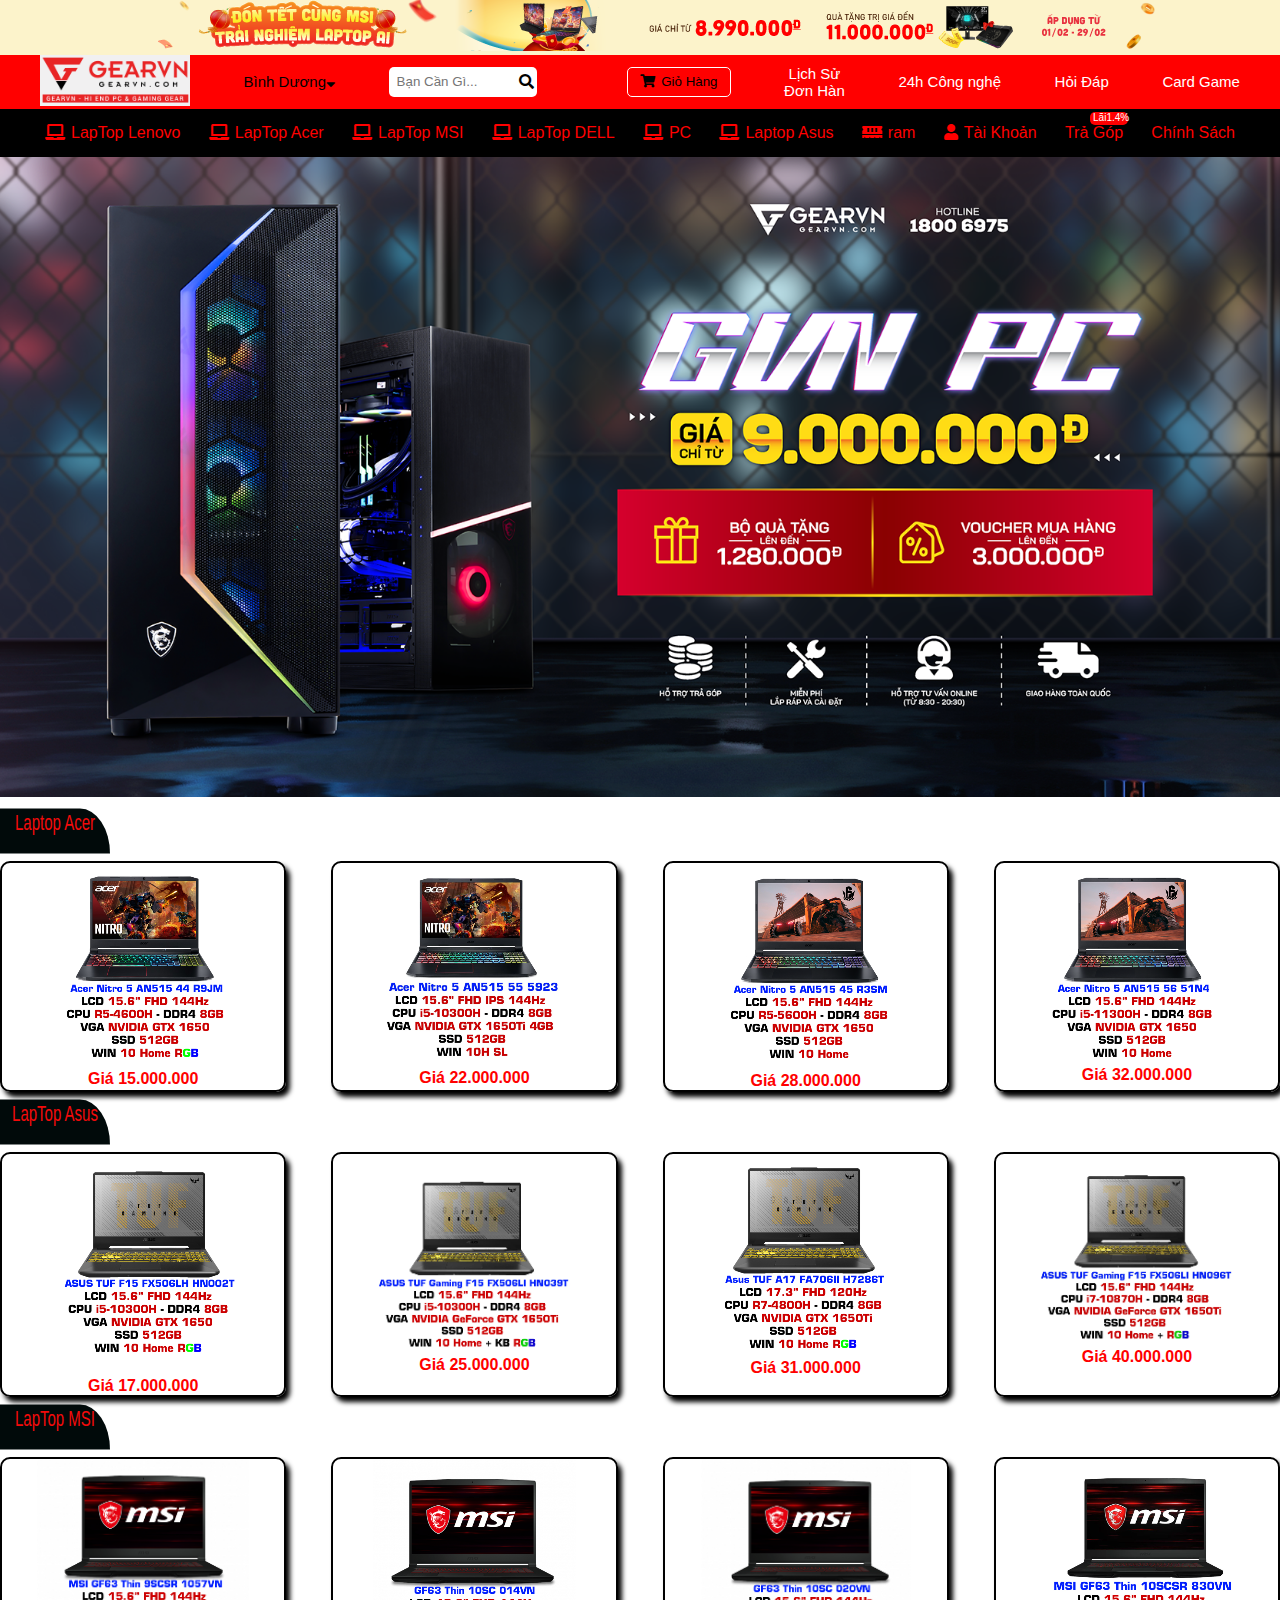
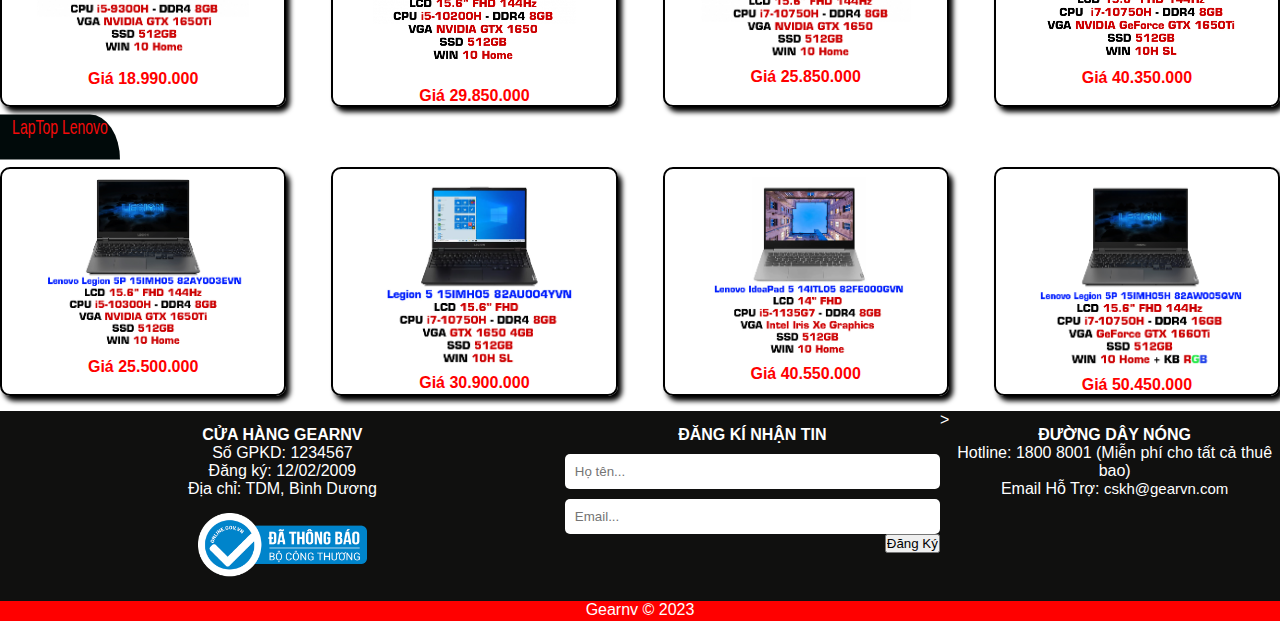
<file: index.html>
<!DOCTYPE html>
<html lang="en">
<head>
    <meta charset="UTF-8">
    <meta name="viewport" content="width=device-width, initial-scale=1.0">
    <title>trangchu</title>
    <link rel="stylesheet" href="https://cdnjs.cloudflare.com/ajax/libs/font-awesome/5.15.4/css/all.min.css" />
    <link rel="stylesheet" href="css/style.css">
</head>
<body>
    <header><img src="img/anh header.webp" alt=""></header>
    <nav>
       <div class="container">
        <ul>
            <li><a href="index.html"><img style="width: 150px;" src="img/logo.png" alt=""></a></li>
            <li><a href="">Bình Dương<i class="fas fa-sort-down"></i></a></li>
            <li><input type="text" placeholder="Bạn Cần Gì..."><i class="fas fa-search"></i></li>
            <li><a href=""><button><i class="fas fa-shopping-cart"></i>Giỏ Hàng</button></a></li>
            <li><a href="">Lịch Sử <br>Đơn Hàn</a></li>
            <li><a href="">24h Công nghệ</a></li>
            <li><a href="">Hỏi Đáp</a></li>
            <li><a href="">Card Game</a></li>
        </ul>
       </div>
    </nav>
    <section class="menu-bar">
        <div class="container">
            <div class="menu-bar-content">
                <ul>
                    <li><a href="lenovo.html"><i class="fas fa-laptop"></i>LapTop Lenovo</a></li>
                    <li><a href="acer.html"><i class="fas fa-laptop"></i>LapTop Acer </a></li>
                    <li><a href="msi.html"><i class="fas fa-laptop"></i>LapTop MSI</a></li>
                    <li><a href="dell.html"><i class="fas fa-laptop"></i>LapTop DELL</a></li>
                    <li><a href="pc.html"><i class="fas fa-laptop"></i>PC</a></li>
                    <li><a href="asus.html"><i class="fas fa-laptop"></i>Laptop Asus</a></li>
                    <li><a href="ram.html"><i class="fas fa-memory"></i>ram</a></li>
                    <li><a href="dangnhap.html"><i class="fas fa-user"></i>Tài Khoản</a></li>
                    <li><a href="">Trả Góp</a></li>
                    <li><a href="chinhsach.html">Chính Sách </a></li>
                </ul>
            </div>
        </div>
    </section>
    <div class="banner">
        <img src="img/banner/slideshow_2.webp" alt="">
    </div>
    <div class="name">
        <p>Laptop Acer</p>
    </div>
    <div class="cacsanpham">
        <div class="sanpham">
            <img src="img/LapTop/Ltop1.PNG" alt="">
            <h4 style="color: red;">Giá 15.000.000</h4>
        </div>
        <div class="sanpham">
            <img src="img/LapTop/Ltop2.PNG" alt="">
            <h4 style="color: red;">Giá 22.000.000</h4>
        </div>
        <div class="sanpham">
            <img src="img/LapTop/Ltop3.PNG" alt="">
            <h4 style="color: red;">Giá 28.000.000</h4>
        </div>
        <div class="sanpham">
            <img src="img/LapTop/Ltop4.PNG" alt="">
            <h4 style="color: red;">Giá 32.000.000</h4>
        </div>
    </div>
    <div class="name1">
        <p>LapTop Asus</p>
    </div>
    <div class="cacsanpham">
        <div class="sanpham">
            <img src="img/LapTop/Ltop6.PNG" alt="">
            <h4 style="color: red;">Giá 17.000.000</h4>
        </div>
        <div class="sanpham">
            <img src="img/LapTop/Ltop7.PNG" alt="">
            <h4 style="color: red;">Giá 25.000.000</h4>
        </div>
        <div class="sanpham">
            <img src="img/LapTop/Ltop8.PNG" alt="">
            <h4 style="color: red;">Giá 31.000.000</h4>
        </div>
        <div class="sanpham">
            <img src="img/LapTop/Ltop9.PNG" alt="">
            <h4 style="color: red;">Giá 40.000.000</h4>
        </div>
    </div>
    <div class="name2">
        <p>LapTop MSI</p>
    </div>
    <div class="cacsanpham">
        <div class="sanpham">
            <img src="img/LapTop/Ltop11.PNG" alt="">
            <h4 style="color: red;">Giá 18.990.000</h4>
        </div>
        <div class="sanpham">
            <img src="img/LapTop/Ltop12.PNG" alt="">
            <h4 style="color: red;">Giá 29.850.000</h4>
        </div>
        <div class="sanpham">
            <img src="img/LapTop/Ltop13.PNG" alt="">
            <h4 style="color: red;">Giá 25.850.000</h4>
        </div>
        <div class="sanpham">
            <img src="img/LapTop/Ltop14.PNG" alt="">
            <h4 style="color: red;">Giá 40.350.000</h4>
        </div>
    </div>
    <div class="name3">
        <p>LapTop Lenovo</p>
    </div>
    <div class="cacsanpham">
        <div class="sanpham">
            <img src="img/LapTop/Ltop21.PNG" alt="">
            <h4 style="color: red;">Giá 25.500.000</h4>
        </div>
        <div class="sanpham">
            <img src="img/LapTop/Ltop25.PNG" alt="">
            <h4 style="color: red;">Giá 30.900.000</h4>
        </div>
        <div class="sanpham">
            <img src="img/LapTop/Ltop23.PNG" alt="">
            <h4 style="color: red;">Giá 40.550.000</h4>
        </div>
        <div class="sanpham">
            <img src="img/LapTop/Ltop24.PNG" alt="">
            <h4 style="color: red;">Giá 50.450.000</h4>
        </div>
    </div>
    <footer>
        <div class="footinfor">
            <div class="col1">
                <h4>
                    CỬA HÀNG GEARNV
                </h4>
                <p>Số GPKD: 1234567</p>
                <p>
                    Đăng ký: 12/02/2009
                </p>
                <p>
                    Địa chỉ: TDM, Bình Dương
                </p>
                <img src="img/thongbaocongthuong.png" alt="thongbaocongthuong">
            </div>
            <div class="col2">
                <h4>ĐĂNG KÍ NHẬN TIN</h4>
                <form action="#">
                    <input type="text" placeholder="Họ tên..." required>
                    <input type="email" placeholder="Email..." required>
                    <p align="right"><input type="submit" value="Đăng Ký"></p>
                </form>
            </div>
            ><div class="col3">
                <h4>ĐƯỜNG DÂY NÓNG</h4>
                <p>Hotline: 1800 8001 (Miễn phí cho tất cả thuê bao)</p>
                Email Hỗ Trợ: <a href="cskh@gearvn.com">cskh@gearvn.com</a>
            </div>        
        </div>
        <div class="end">
            <p> Gearnv &copy; 2023</p>
        </div>
</body>
</html>
</file>
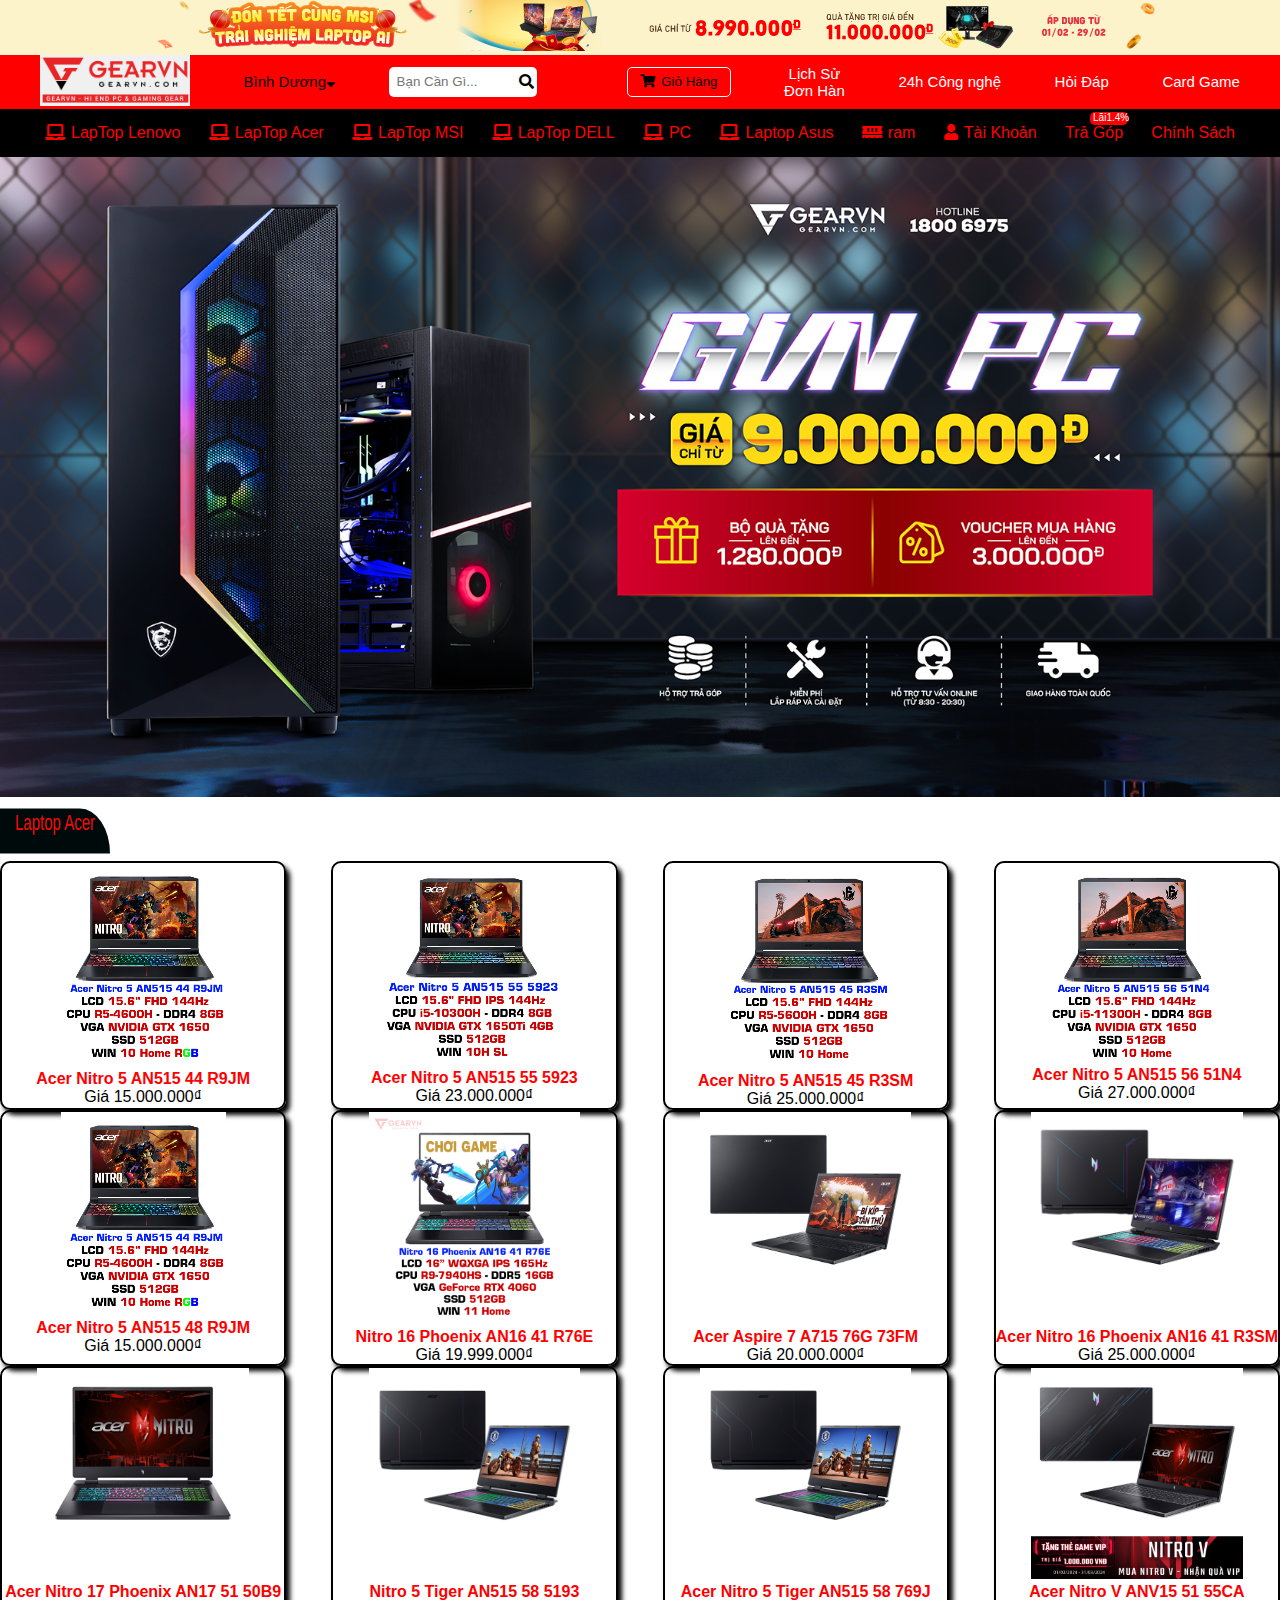
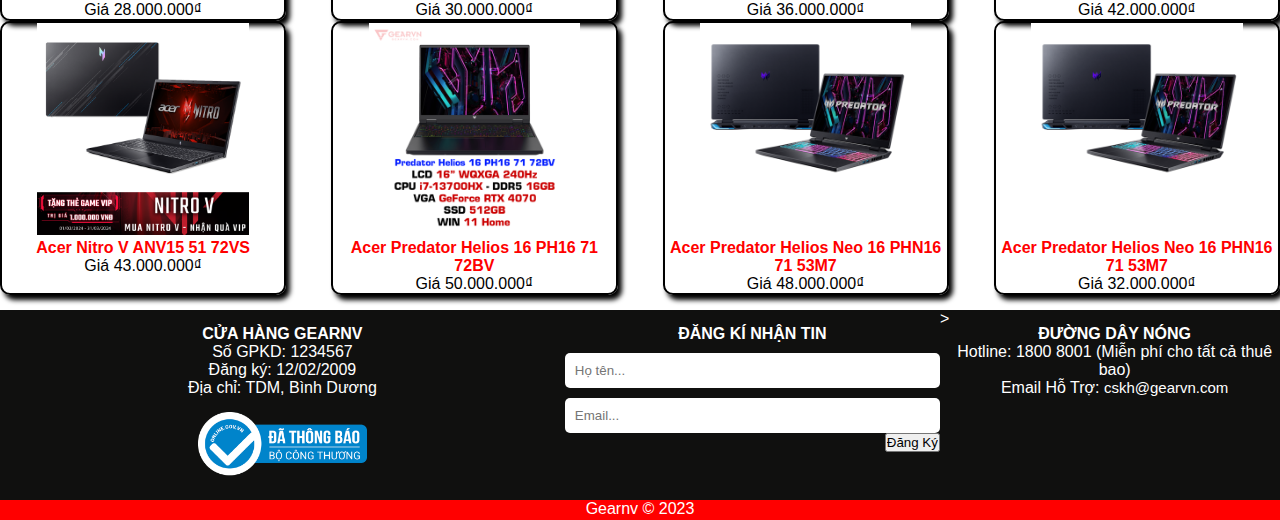
<file: acer.html>
<!DOCTYPE html>
<html lang="en">
<head>
    <meta charset="UTF-8">
    <meta name="viewport" content="width=device-width, initial-scale=1.0">
    <title>Acer</title>
    <link rel="stylesheet" href="https://cdnjs.cloudflare.com/ajax/libs/font-awesome/5.15.4/css/all.min.css" />
    <link rel="stylesheet" href="css/acerstyle.css">
</head>
<body>
    <header><img src="img/anh header.webp" alt=""></header>
    <nav>
       <div class="container">
        <ul>
            <li><a href="index.html"><img style="width: 150px;" src="img/logo.png" alt=""></a></li>
            <li><a href="">Bình Dương<i class="fas fa-sort-down"></i></a></li>
            <li><input type="text" placeholder="Bạn Cần Gì..."><i class="fas fa-search"></i></li>
            <li><a href=""><button><i class="fas fa-shopping-cart"></i>Giỏ Hàng</button></a></li>
            <li><a href="">Lịch Sử <br>Đơn Hàn</a></li>
            <li><a href="">24h Công nghệ</a></li>
            <li><a href="">Hỏi Đáp</a></li>
            <li><a href="">Card Game</a></li>
        </ul>
       </div>
    </nav>
    <section class="menu-bar">
        <div class="container">
            <div class="menu-bar-content">
                <ul>
                    <li><a href="lenovo.html"><i class="fas fa-laptop"></i>LapTop Lenovo</a></li>
                    <li><a href="acer.html"><i class="fas fa-laptop"></i>LapTop Acer </a></li>
                    <li><a href="msi.html"><i class="fas fa-laptop"></i>LapTop MSI</a></li>
                    <li><a href="dell.html"><i class="fas fa-laptop"></i>LapTop DELL</a></li>
                    <li><a href="pc.html"><i class="fas fa-laptop"></i>PC</a></li>
                    <li><a href="asus.html"><i class="fas fa-laptop"></i>Laptop Asus</a></li>
                    <li><a href="ram.html"><i class="fas fa-memory"></i>ram</a></li>
                    <li><a href="dangnhap.html"><i class="fas fa-user"></i>Tài Khoản</a></li>
                    <li><a href="">Trả Góp</a></li>
                    <li><a href="chinhsach.html">Chính Sách </a></li>
                </ul>
            </div>
        </div>
    </section>
    <div class="banner">
        <img src="img/banner/slideshow_2.webp" alt="">
    </div>
    <div class="name">
        <p>Laptop Acer</p>
    </div>
    <div class="cacsanpham">
        <div class="sanpham">
            <img src="img/LapTop/Ltop1.PNG" alt="">
            <h4 style="color: red;">Acer Nitro 5 AN515 44 R9JM</h4>
            <P>Giá 15.000.000₫</P>
        </div>
        <div class="sanpham">
            <img src="img/LapTop/Ltop2.PNG" alt="">
            <h4 style="color: red;">Acer Nitro 5 AN515 55 5923</h4>
            <P>Giá 23.000.000₫</P>
        </div>
        <div class="sanpham">
            <img src="img/LapTop/Ltop3.PNG" alt="">
            <h4 style="color: red;">Acer Nitro 5 AN515 45 R3SM</h4>
            <P>Giá 25.000.000₫</P>
        </div>
        <div class="sanpham">
            <img src="img/LapTop/Ltop4.PNG" alt="">
            <h4 style="color: red;">Acer Nitro 5 AN515 56 51N4</h4>
            <P>Giá 27.000.000₫</P>
        </div>
    </div>
   
    <div class="cacsanpham">
        <div class="sanpham">
            <img src="img/LapTop/Ltop1.PNG" alt="">
            <h4 style="color: red;">Acer Nitro 5 AN515 48 R9JM</h4>
            <P>Giá 15.000.000₫</P>
        </div>
        <div class="sanpham">
            <img src="img/LapTop/acer6.webp" alt="">
            <h4 style="color: red;">Nitro 16 Phoenix AN16 41 R76E</h4>
            <P>Giá 19.999.000₫</P>
        </div>
        <div class="sanpham">
            <img src="img/LapTop/Laptop gaming Acer Aspire 7 A715 76G 73FM.webp" alt="">
            <h4 style="color: red;">Acer Aspire 7 A715 76G 73FM</h4>
            <P>Giá 20.000.000₫</P>
        </div>
        <div class="sanpham">
            <img src="img/LapTop/Laptop gaming Acer Nitro 16 Phoenix AN16 41 R3SM.webp" alt="">
            <h4 style="color: red;">Acer Nitro 16 Phoenix AN16 41 R3SM</h4>
            <P>Giá 25.000.000₫</P>
        </div>
    </div>
    <div class="cacsanpham">
        <div class="sanpham">
            <img src="img/LapTop/Laptop gaming Acer Nitro 17 Phoenix AN17 51 50B9.webp" alt="">
            <h4 style="color: red;">Acer Nitro 17 Phoenix AN17 51 50B9</h4>
            <P>Giá 28.000.000₫</P>
        </div>
        <div class="sanpham">
            <img src="img/LapTop/Laptop gaming Acer Nitro 5 Tiger AN515 58 5193.webp" alt="">
            <h4 style="color: red;">Nitro 5 Tiger AN515 58 5193</h4>
            <P>Giá 30.000.000₫</P>
        </div>
        <div class="sanpham">
            <img src="img/LapTop/Laptop gaming Acer Nitro 5 Tiger AN515 58 769J.webp" alt="">
            <h4 style="color: red;">Acer Nitro 5 Tiger AN515 58 769J</h4>
            <P>Giá 36.000.000₫</P>
        </div>
        <div class="sanpham">
            <img src="img/LapTop/Laptop gaming Acer Nitro V ANV15 51 55CA.webp" alt="">
            <h4 style="color: red;">Acer Nitro V ANV15 51 55CA</h4>
            <P>Giá 42.000.000₫</P>
        </div>
    </div>
    <div class="cacsanpham">
        <div class="sanpham">
            <img src="img/LapTop/Laptop gaming Acer Nitro V ANV15 51 72VS.webp" alt="">
            <h4 style="color: red;">Acer Nitro V ANV15 51 72VS</h4>
            <P>Giá 43.000.000₫</P>
        </div>
        <div class="sanpham">
            <img src="img/LapTop/Laptop gaming Acer Predator Helios 16 PH16 71 72BV.webp" alt="">
            <h4 style="color: red;">Acer Predator Helios 16 PH16 71 72BV</h4>
            <P>Giá 50.000.000₫</P>
        </div>
        <div class="sanpham">
            <img src="img/LapTop/Laptop gaming Acer Predator Helios Neo 16 PHN16 71 53M7.webp" alt="">
            <h4 style="color: red;">Acer Predator Helios Neo 16 PHN16 71 53M7</h4>
            <P>Giá 48.000.000₫</P>
        </div>
        <div class="sanpham">
            <img src="img/LapTop/Laptop gaming Acer Predator Helios Neo PHN16 71 54CD.webp" alt="">
            <h4 style="color: red;">Acer Predator Helios Neo 16 PHN16 71 53M7</h4>
            <P>Giá 32.000.000₫</P>
        </div>
    </div>
    <footer>
        <div class="footinfor">
            <div class="col1">
                <h4>
                    CỬA HÀNG GEARNV
                </h4>
                <p>Số GPKD: 1234567</p>
                <p>
                    Đăng ký: 12/02/2009
                </p>
                <p>
                    Địa chỉ: TDM, Bình Dương
                </p>
                <img src="img/thongbaocongthuong.png" alt="thongbaocongthuong">
            </div>
            <div class="col2">
                <h4>ĐĂNG KÍ NHẬN TIN</h4>
                <form action="#">
                    <input type="text" placeholder="Họ tên..." required>
                    <input type="email" placeholder="Email..." required>
                    <p align="right"><input type="submit" value="Đăng Ký"></p>
                </form>
            </div>
            ><div class="col3">
                <h4>ĐƯỜNG DÂY NÓNG</h4>
                <p>Hotline: 1800 8001 (Miễn phí cho tất cả thuê bao)</p>
                Email Hỗ Trợ: <a href="cskh@gearvn.com">cskh@gearvn.com</a>
            </div>        
        </div>
        <div class="end">
            <p> Gearnv &copy; 2023</p>
        </div>
</body>
</html>
</file>
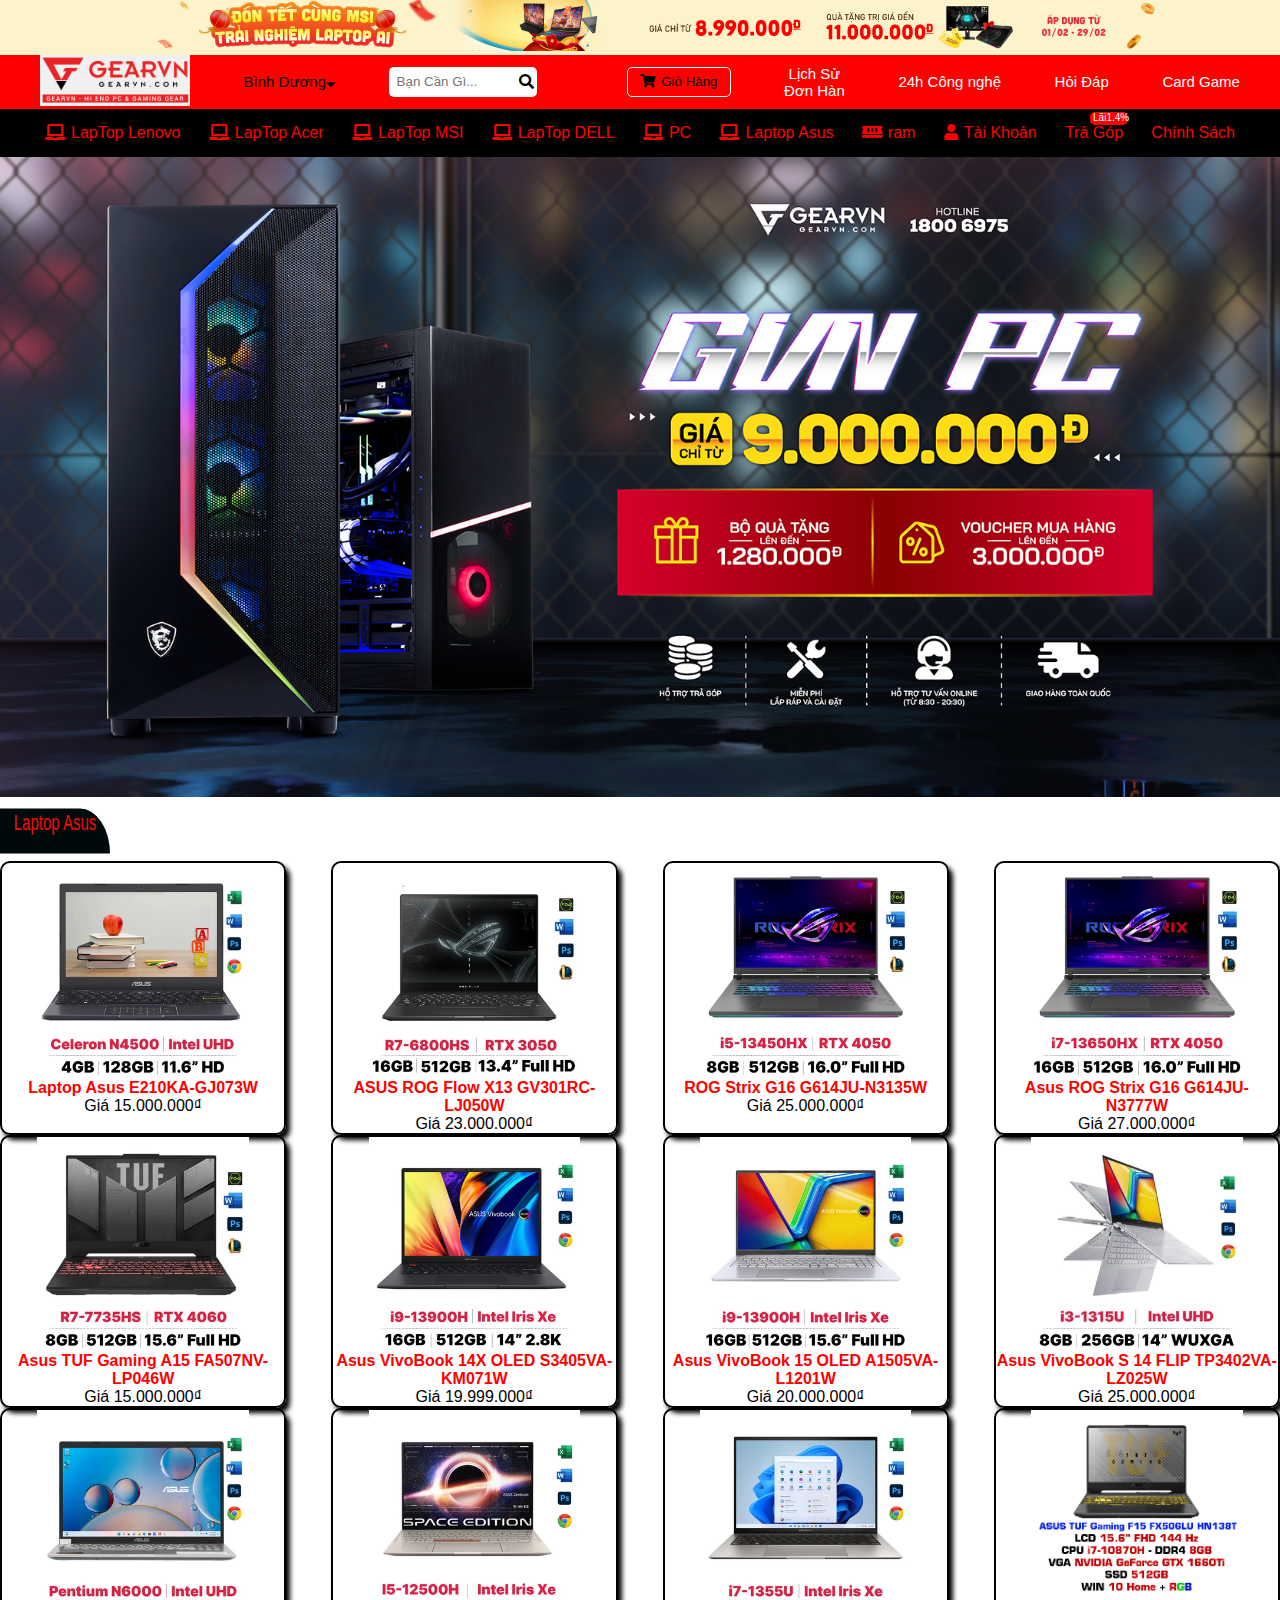
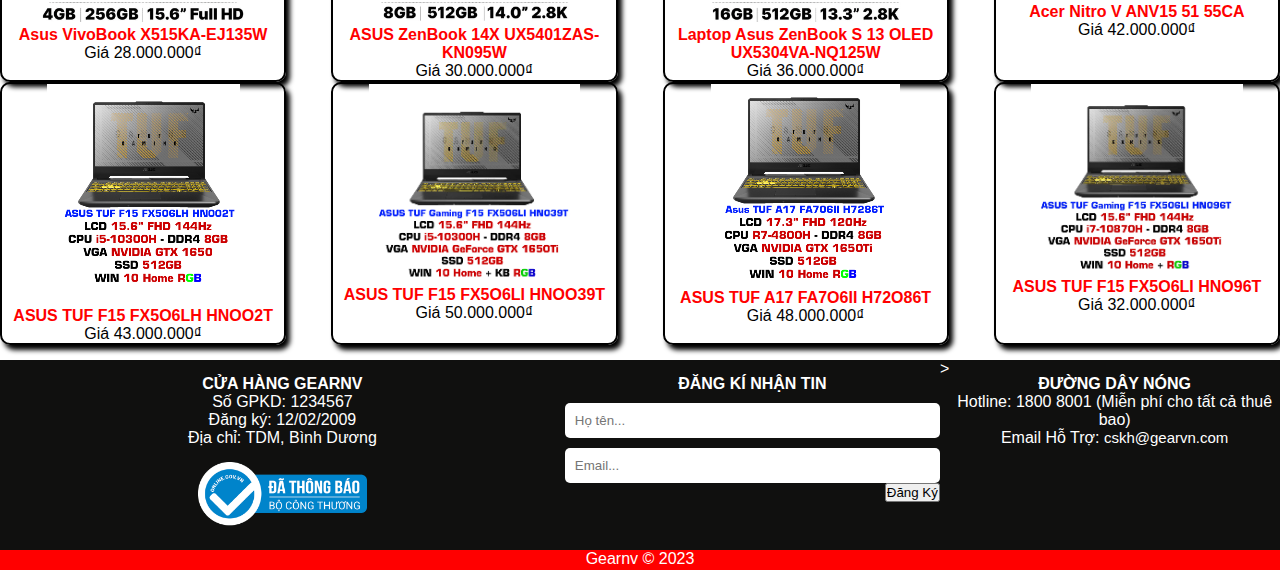
<file: asus.html>
<!DOCTYPE html>
<html lang="en">
<head>
    <meta charset="UTF-8">
    <meta name="viewport" content="width=device-width, initial-scale=1.0">
    <title>Asus</title>
    <link rel="stylesheet" href="https://cdnjs.cloudflare.com/ajax/libs/font-awesome/5.15.4/css/all.min.css" />
    <link rel="stylesheet" href="css/asusstyle.css">
</head>
<body>
    <header><img src="img/anh header.webp" alt=""></header>
    <nav>
       <div class="container">
        <ul>
            <li><a href="index.html"><img style="width: 150px;" src="img/logo.png" alt=""></a></li>
            <li><a href="">Bình Dương<i class="fas fa-sort-down"></i></a></li>
            <li><input type="text" placeholder="Bạn Cần Gì..."><i class="fas fa-search"></i></li>
            <li><a href=""><button><i class="fas fa-shopping-cart"></i>Giỏ Hàng</button></a></li>
            <li><a href="">Lịch Sử <br>Đơn Hàn</a></li>
            <li><a href="">24h Công nghệ</a></li>
            <li><a href="">Hỏi Đáp</a></li>
            <li><a href="">Card Game</a></li>
        </ul>
       </div>
    </nav>
    <section class="menu-bar">
        <div class="container">
            <div class="menu-bar-content">
                <ul>
                    <li><a href="lenovo.html"><i class="fas fa-laptop"></i>LapTop Lenovo</a></li>
                    <li><a href="acer.html"><i class="fas fa-laptop"></i>LapTop Acer </a></li>
                    <li><a href="msi.html"><i class="fas fa-laptop"></i>LapTop MSI</a></li>
                    <li><a href="dell.html"><i class="fas fa-laptop"></i>LapTop DELL</a></li>
                    <li><a href="pc.html"><i class="fas fa-laptop"></i>PC</a></li>
                    <li><a href="asus.html"><i class="fas fa-laptop"></i>Laptop Asus</a></li>
                    <li><a href="ram.html"><i class="fas fa-memory"></i>ram</a></li>
                    <li><a href="dangnhap.html"><i class="fas fa-user"></i>Tài Khoản</a></li>
                    <li><a href="">Trả Góp</a></li>
                  <li><a href="chinhsach.html">Chính Sách </a></li>
                </ul>
            </div>
        </div>
    </section>
    <div class="banner">
        <img src="img/banner/slideshow_2.webp" alt="">
    </div>
    <div class="name">
        <p>Laptop Asus</p>
    </div>
    <div class="cacsanpham">
        <div class="sanpham">
            <img src="img/LapTop/asus/Laptop Asus E210KA-GJ073W.webp" alt="">
            <h4 style="color: red;">Laptop Asus E210KA-GJ073W</h4>
            <P>Giá 15.000.000₫</P>
        </div>
        <div class="sanpham">
            <img src="img/LapTop/asus/Laptop ASUS ROG Flow X13 GV301RC-LJ050W.webp" alt="">
            <h4 style="color: red;">ASUS ROG Flow X13 GV301RC-LJ050W</h4>
            <P>Giá 23.000.000₫</P>
        </div>
        <div class="sanpham">
            <img src="img/LapTop/asus/Laptop Asus ROG Strix G16 G614JU-N3135W.webp" alt="">
            <h4 style="color: red;">ROG Strix G16 G614JU-N3135W</h4>
            <P>Giá 25.000.000₫</P>
        </div>
        <div class="sanpham">
            <img src="img/LapTop/asus/Laptop Asus ROG Strix G16 G614JU-N3777W.webp" alt="">
            <h4 style="color: red;"> Asus ROG Strix G16 G614JU-N3777W</h4>
            <P>Giá 27.000.000₫</P>
        </div>
    </div>
   
    <div class="cacsanpham">
        <div class="sanpham">
            <img src="img/LapTop/asus/Laptop Asus TUF Gaming A15 FA507NV-LP046W.webp" alt="">
            <h4 style="color: red;">Asus TUF Gaming A15 FA507NV-LP046W</h4>
            <P>Giá 15.000.000₫</P>
        </div>
        <div class="sanpham">
            <img src="img/LapTop/asus/Laptop Asus VivoBook 14X OLED S3405VA-KM071W.webp" alt="">
            <h4 style="color: red;">Asus VivoBook 14X OLED S3405VA-KM071W</h4>
            <P>Giá 19.999.000₫</P>
        </div>
        <div class="sanpham">
            <img src="img/LapTop/asus/Laptop Asus VivoBook 15 OLED A1505VA-L1201W.webp" alt="">
            <h4 style="color: red;">Asus VivoBook 15 OLED A1505VA-L1201W</h4>
            <P>Giá 20.000.000₫</P>
        </div>
        <div class="sanpham">
            <img src="img/LapTop/asus/Laptop Asus VivoBook S 14 FLIP TP3402VA-LZ025W.webp" alt="">
            <h4 style="color: red;"> Asus VivoBook S 14 FLIP TP3402VA-LZ025W</h4>
            <P>Giá 25.000.000₫</P>
        </div>
    </div>
    <div class="cacsanpham">
        <div class="sanpham">
            <img src="img/LapTop/asus/Laptop Asus VivoBook X515KA-EJ135W.webp" alt="">
            <h4 style="color: red;">Asus VivoBook X515KA-EJ135W</h4>
            <P>Giá 28.000.000₫</P>
        </div>
        <div class="sanpham">
            <img src="img/LapTop/asus/Laptop ASUS ZenBook 14X UX5401ZAS-KN095W.webp" alt="">
            <h4 style="color: red;">ASUS ZenBook 14X UX5401ZAS-KN095W</h4>
            <P>Giá 30.000.000₫</P>
        </div>
        <div class="sanpham">
            <img src="img/LapTop/asus/Laptop Asus ZenBook S 13 OLED UX5304VA-NQ125W.webp" alt="">
            <h4 style="color: red;">Laptop Asus ZenBook S 13 OLED UX5304VA-NQ125W</h4>
            <P>Giá 36.000.000₫</P>
        </div>
        <div class="sanpham">
            <img src="img/LapTop/asus/Ltop10.PNG" alt="">
            <h4 style="color: red;">Acer Nitro V ANV15 51 55CA</h4>
            <P>Giá 42.000.000₫</P>
        </div>
    </div>
    <div class="cacsanpham">
        <div class="sanpham">
            <img src="img/LapTop/asus/Ltop6.PNG" alt="">
            <h4 style="color: red;">ASUS TUF F15 FX5O6LH HNOO2T</h4>
            <P>Giá 43.000.000₫</P>
        </div>
        <div class="sanpham">
            <img src="img/LapTop/asus/Ltop7.PNG" alt="">
            <h4 style="color: red;">ASUS TUF F15 FX5O6LI HNOO39T</h4>
            <P>Giá 50.000.000₫</P>
        </div>
        <div class="sanpham">
            <img src="img/LapTop/asus/Ltop8.PNG" alt="">
            <h4 style="color: red;">ASUS TUF A17 FA7O6II H72O86T</h4>
            <P>Giá 48.000.000₫</P>
        </div>
        <div class="sanpham">
            <img src="img/LapTop/asus/Ltop9.PNG" alt="">
            <h4 style="color: red;">ASUS TUF F15 FX5O6LI HNO96T</h4>
            <P>Giá 32.000.000₫</P>
        </div>
    </div>
    <footer>
        <div class="footinfor">
            <div class="col1">
                <h4>
                    CỬA HÀNG GEARNV
                </h4>
                <p>Số GPKD: 1234567</p>
                <p>
                    Đăng ký: 12/02/2009
                </p>
                <p>
                    Địa chỉ: TDM, Bình Dương
                </p>
                <img src="img/thongbaocongthuong.png" alt="thongbaocongthuong">
            </div>
            <div class="col2">
                <h4>ĐĂNG KÍ NHẬN TIN</h4>
                <form action="#">
                    <input type="text" placeholder="Họ tên..." required>
                    <input type="email" placeholder="Email..." required>
                    <p align="right"><input type="submit" value="Đăng Ký"></p>
                </form>
            </div>
            ><div class="col3">
                <h4>ĐƯỜNG DÂY NÓNG</h4>
                <p>Hotline: 1800 8001 (Miễn phí cho tất cả thuê bao)</p>
                Email Hỗ Trợ: <a href="cskh@gearvn.com">cskh@gearvn.com</a>
            </div>        
        </div>
        <div class="end">
            <p> Gearnv &copy; 2023</p>
        </div>
</body>
</html>
</file>
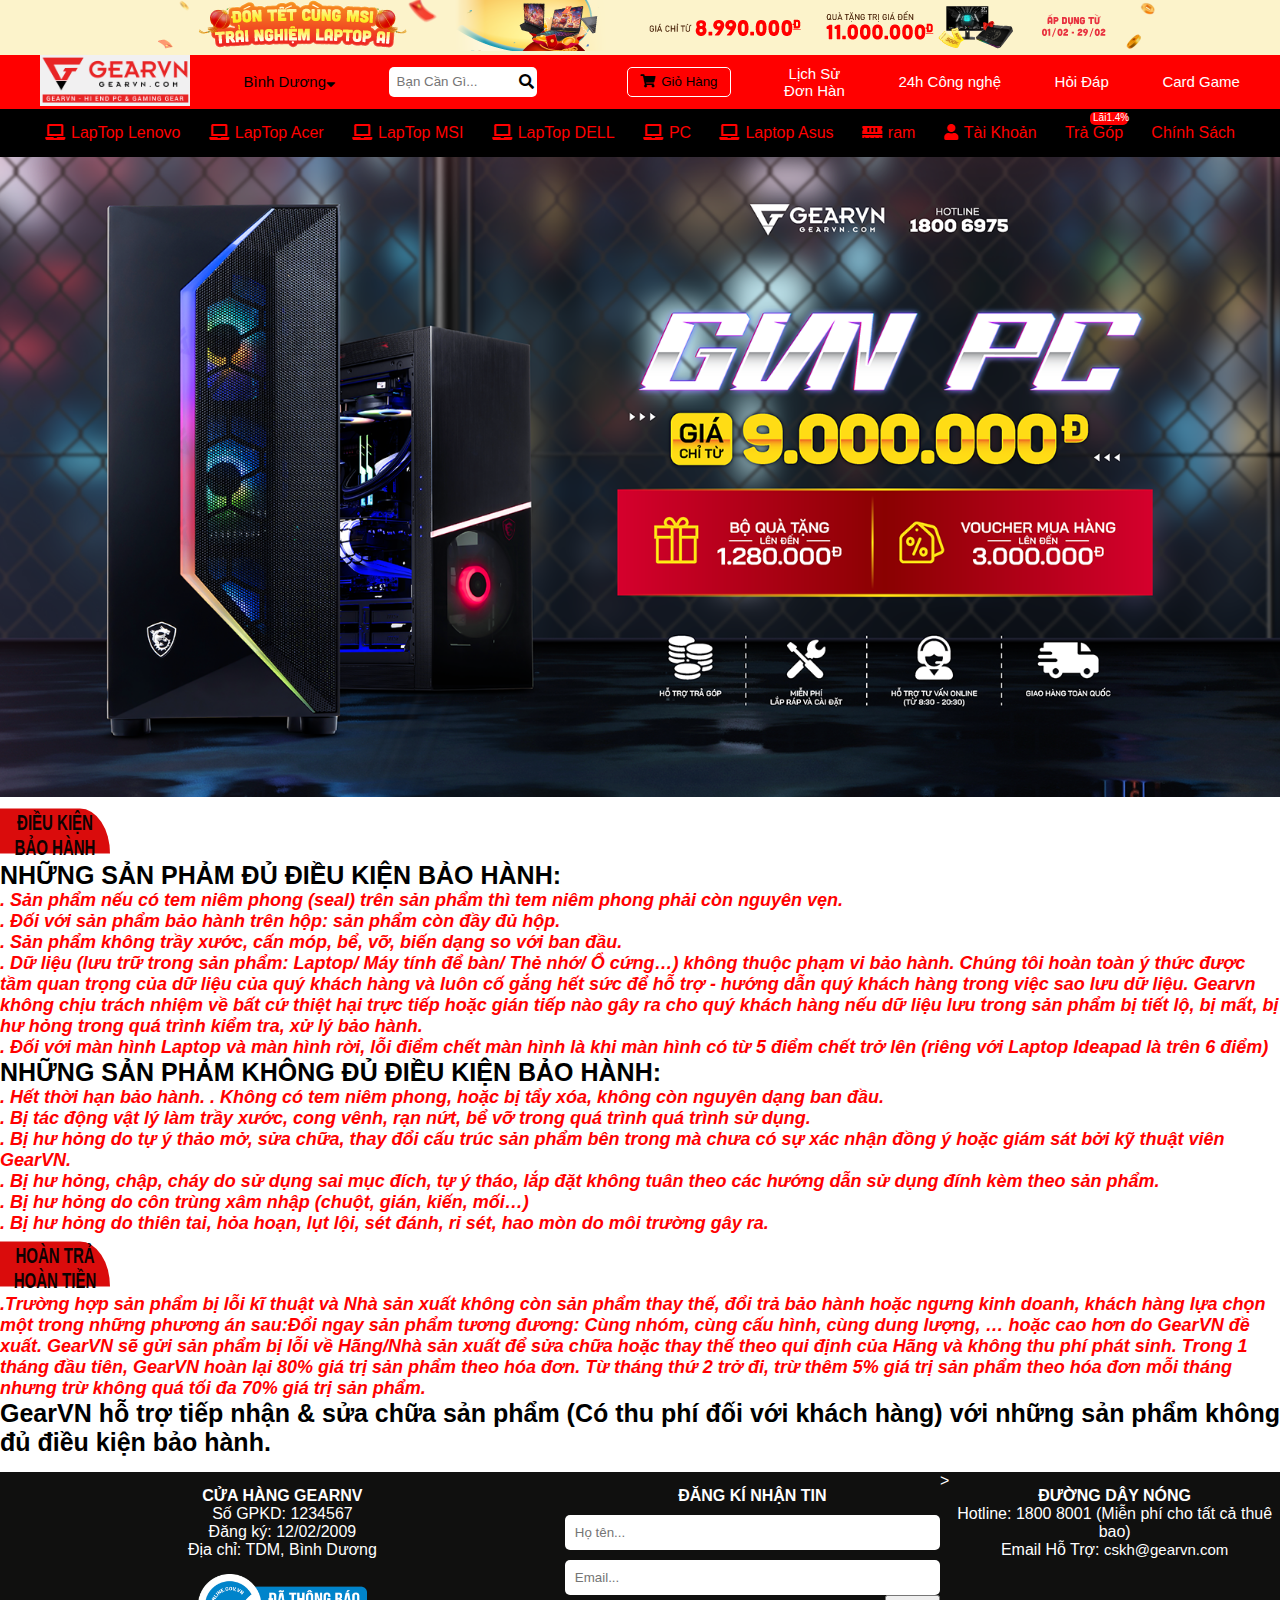
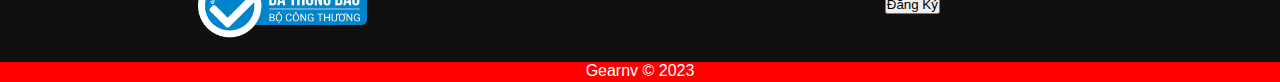
<file: chinhsach.html>
<!DOCTYPE html>
<html lang="en">
<head>
    <meta charset="UTF-8">
    <meta name="viewport" content="width=device-width, initial-scale=1.0">
    <title>chinhsach</title>
    <link rel="stylesheet" href="https://cdnjs.cloudflare.com/ajax/libs/font-awesome/5.15.4/css/all.min.css" />
    <link rel="stylesheet" href="css/chinhsach.css">
</head>
<body>
    <header><img src="img/anh header.webp" alt=""></header>
    <nav>
       <div class="container">
        <ul>
            <li><a href="index.html"><img style="width: 150px;" src="img/logo.png" alt=""></a></li>
            <li><a href="">Bình Dương<i class="fas fa-sort-down"></i></a></li>
            <li><input type="text" placeholder="Bạn Cần Gì..."><i class="fas fa-search"></i></li>
            <li><a href=""><button><i class="fas fa-shopping-cart"></i>Giỏ Hàng</button></a></li>
            <li><a href="">Lịch Sử <br>Đơn Hàn</a></li>
            <li><a href="">24h Công nghệ</a></li>
            <li><a href="">Hỏi Đáp</a></li>
            <li><a href="">Card Game</a></li>
        </ul>
       </div>
       
    </nav>
    <section class="menu-bar">
        <div class="container">
            <div class="menu-bar-content">
                <ul>
                    <li><a href="lenovo.html"><i class="fas fa-laptop"></i>LapTop Lenovo</a></li>
                    <li><a href="acer.html"><i class="fas fa-laptop"></i>LapTop Acer </a></li>
                    <li><a href="msi.html"><i class="fas fa-laptop"></i>LapTop MSI</a></li>
                    <li><a href="dell.html"><i class="fas fa-laptop"></i>LapTop DELL</a></li>
                    <li><a href="pc.html"><i class="fas fa-laptop"></i>PC</a></li>
                    <li><a href="asus.html"><i class="fas fa-laptop"></i>Laptop Asus</a></li>
                    <li><a href="ram.html"><i class="fas fa-memory"></i>ram</a></li>
                    <li><a href="dangnhap.html"><i class="fas fa-user"></i>Tài Khoản</a></li>
                    <li><a href="">Trả Góp</a></li>
                    <li><a href="chinhsach.html">Chính Sách </a></li>
                </ul>
            </div>
        </div>
    </section>
    <div class="banner">
        <img src="img/banner/slideshow_2.webp" alt="">
    </div>
    <div class="chinhsach">
        <h4>ĐIỀU KIỆN BẢO HÀNH</h4>
       </div>
       <p class="dk">NHỮNG SẢN PHẢM ĐỦ ĐIỀU KIỆN BẢO HÀNH:</p>
       <div class="p">
        <p>. Sản phẩm nếu có tem niêm phong (seal) trên sản phẩm thì tem niêm phong phải còn nguyên vẹn. <br>
            . Đối với sản phẩm bảo hành trên hộp: sản phẩm còn đầy đủ hộp. <br>
            . Sản phẩm không trầy xước, cấn móp, bể, vỡ, biến dạng so với ban đầu. <br>
            . Dữ liệu (lưu trữ trong sản phẩm: Laptop/ Máy tính để bàn/ Thẻ nhớ/ Ổ cứng…) không thuộc phạm vi bảo hành. Chúng tôi hoàn toàn ý thức được tầm quan trọng của dữ liệu của quý khách hàng và luôn cố gắng hết sức để hỗ trợ - hướng dẫn quý khách hàng trong việc sao lưu dữ liệu. Gearvn không chịu trách nhiệm về bất cứ thiệt hại trực tiếp hoặc gián tiếp nào gây ra cho quý khách hàng nếu dữ liệu lưu trong sản phẩm bị tiết lộ, bị mất, bị hư hỏng trong quá trình kiểm tra, xử lý bảo hành. <br>
            . Đối với màn hình Laptop và màn hình rời, lỗi điểm chết màn hình là khi màn hình có từ 5 điểm chết trở lên (riêng với Laptop Ideapad là trên 6 điểm)</p>
       </div>
       <p class="dk">NHỮNG SẢN PHẢM  KHÔNG ĐỦ ĐIỀU KIỆN BẢO HÀNH:</p>
       <div class="p">
        <p>. Hết thời hạn bảo hành.
            . Không có tem niêm phong, hoặc bị tẩy xóa, không còn nguyên dạng ban đầu. <br>
            . Bị tác động vật lý làm trầy xước, cong vênh, rạn nứt, bể vỡ trong quá trình quá trình sử dụng. <br>
            . Bị hư hỏng do tự ý thảo mở, sửa chữa, thay đổi cấu trúc sản phẩm bên trong mà chưa có sự xác nhận đồng ý hoặc giám sát bởi kỹ thuật viên GearVN. <br>
            . Bị hư hỏng, chập, cháy do sử dụng sai mục đích, tự ý tháo, lắp đặt không tuân theo các hướng dẫn sử dụng đính kèm theo sản phẩm. <br>
            . Bị hư hỏng do côn trùng xâm nhập (chuột, gián, kiến, mối…) <br>
            . Bị hư hỏng do thiên tai, hỏa hoạn, lụt lội, sét đánh, rỉ sét, hao mòn do môi trường gây ra.</p> 
       </div>
       <div class="chinhsach">
        <h4>HOÀN TRẢ HOÀN TIỀN</h4>
       </div>
       <div class="p">
        <p> .Trường hợp sản phẩm bị lỗi kĩ thuật và Nhà sản xuất không còn sản phẩm thay thế, đổi trả bảo hành hoặc ngưng kinh doanh, khách hàng lựa chọn một trong những phương án sau:Đổi ngay sản phẩm tương đương: Cùng nhóm, cùng cấu hình, cùng dung lượng, … hoặc cao hơn do GearVN đề xuất.
            GearVN sẽ gửi sản phẩm bị lỗi về Hãng/Nhà sản xuất để sửa chữa hoặc thay thế theo qui định của Hãng và không thu phí phát sinh.
            Trong 1 tháng đầu tiên, GearVN hoàn lại 80% giá trị sản phẩm theo hóa đơn. Từ tháng thứ 2 trở đi, trừ thêm 5% giá trị sản phẩm theo hóa đơn mỗi tháng nhưng trừ không quá tối đa 70% giá trị sản phẩm.</p>
       </div>
       <p class="dk">GearVN hỗ trợ tiếp nhận & sửa chữa sản phẩm (Có thu phí đối với khách hàng) với những sản phẩm không đủ điều kiện bảo hành.</p>
    <footer>
        <div class="footinfor">
            <div class="col1">
                <h4>
                    CỬA HÀNG GEARNV
                </h4>
                <p>Số GPKD: 1234567</p>
                <p>
                    Đăng ký: 12/02/2009
                </p>
                <p>
                    Địa chỉ: TDM, Bình Dương
                </p>
                <img src="img/thongbaocongthuong.png" alt="thongbaocongthuong">
            </div>
            <div class="col2">
                <h4>ĐĂNG KÍ NHẬN TIN</h4>
                <form action="#">
                    <input type="text" placeholder="Họ tên..." required>
                    <input type="email" placeholder="Email..." required>
                    <p align="right"><input type="submit" value="Đăng Ký"></p>
                </form>
            </div>
            ><div class="col3">
                <h4>ĐƯỜNG DÂY NÓNG</h4>
                <p>Hotline: 1800 8001 (Miễn phí cho tất cả thuê bao)</p>
                Email Hỗ Trợ: <a href="cskh@gearvn.com">cskh@gearvn.com</a>
            </div>        
        </div>
        <div class="end">
            <p> Gearnv &copy; 2023</p>
        </div>
</body>
</html>
</file>
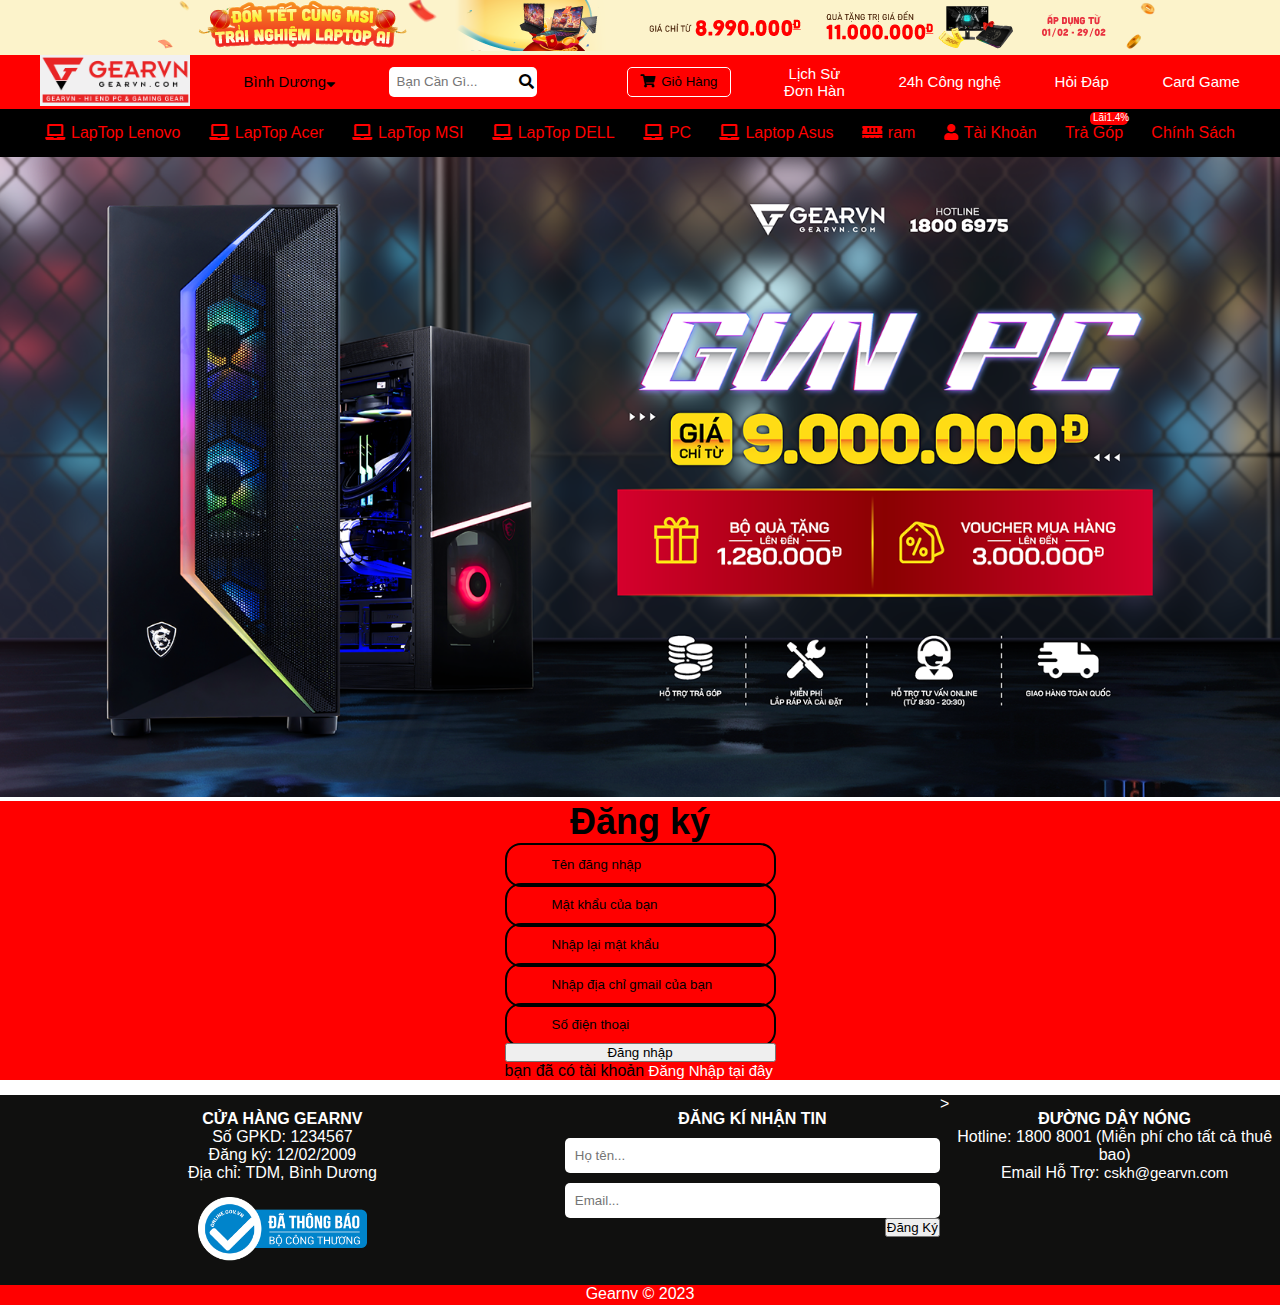
<file: dangky.html>
<!DOCTYPE html>
<html lang="en">
<head>
    <meta charset="UTF-8">
    <meta name="viewport" content="width=device-width, initial-scale=1.0">
    <title>dangki</title>
    <link rel="stylesheet" href="https://cdnjs.cloudflare.com/ajax/libs/font-awesome/5.15.4/css/all.min.css" />
    <link rel="stylesheet" href="css/dangki.css">
</head>
<body>
    <header><img src="img/anh header.webp" alt=""></header>
    <nav>
       <div class="container">
        <ul>
            <li><a href="index.html"><img style="width: 150px;" src="img/logo.png" alt=""></a></li>
            <li><a href="">Bình Dương<i class="fas fa-sort-down"></i></a></li>
            <li><input type="text" placeholder="Bạn Cần Gì..."><i class="fas fa-search"></i></li>
            <li><a href=""><button><i class="fas fa-shopping-cart"></i>Giỏ Hàng</button></a></li>
            <li><a href="">Lịch Sử <br>Đơn Hàn</a></li>
            <li><a href="">24h Công nghệ</a></li>
            <li><a href="">Hỏi Đáp</a></li>
            <li><a href="">Card Game</a></li>
        </ul>
       </div>
    </nav>
    <section class="menu-bar">
        <div class="container">
            <div class="menu-bar-content">
                <ul>
                    <li><a href="lenovo.html"><i class="fas fa-laptop"></i>LapTop Lenovo</a></li>
                    <li><a href="acer.html"><i class="fas fa-laptop"></i>LapTop Acer </a></li>
                    <li><a href="msi.html"><i class="fas fa-laptop"></i>LapTop MSI</a></li>
                    <li><a href="dell.html"><i class="fas fa-laptop"></i>LapTop DELL</a></li>
                    <li><a href="pc.html"><i class="fas fa-laptop"></i>PC</a></li>
                    <li><a href="asus.html"><i class="fas fa-laptop"></i>Laptop Asus</a></li>
                    <li><a href="ram.html"><i class="fas fa-memory"></i>ram</a></li>
                    <li><a href="dangnhap.html"><i class="fas fa-user"></i>Tài Khoản</a></li>
                    <li><a href="">Trả Góp</a></li>
                    <li><a href="chinhsach.html">Chính Sách </a></li>
                </ul>
            </div>
        </div>
    </section>
    <div class="banner">
        <img src="img/banner/slideshow_2.webp" alt="">
    </div>
        <div class="wrapper">
            <form action="">
                <h1>Đăng ký</h1>
                <div class="input-box">
                    <input type="text" placeholder="Tên đăng nhập" required>
                </div>
                <div class="input-box">
                    <input type="Mật khẩu" placeholder="Mật khẩu của bạn" required>
                </div>
                <div class="input-box">
                    <input type="Mật khẩu" placeholder="Nhập lại mật khẩu" required>
                </div>
                <div class="input-box">
                    <input type="email" placeholder="Nhập địa chỉ gmail của bạn" required>
                </div>
                <div class="input-box">
                    <input type="Phone" placeholder="Số điện thoại" required>
                </div>
                <div class="dangky">
                <button type="submit"class="btn">Đăng nhập</button>
                </div>
                <div class="resister-link">
                    <p>bạn đã có tài khoản <a href="dangnhap.html">Đăng Nhập tại đây</a></p>
                </div>
            </form>
        </div>
    <footer>
        <div class="footinfor">
            <div class="col1">
                <h4>
                    CỬA HÀNG GEARNV
                </h4>
                <p>Số GPKD: 1234567</p>
                <p>
                    Đăng ký: 12/02/2009
                </p>
                <p>
                    Địa chỉ: TDM, Bình Dương
                </p>
                <img src="img/thongbaocongthuong.png" alt="thongbaocongthuong">
            </div>
            <div class="col2">
                <h4>ĐĂNG KÍ NHẬN TIN</h4>
                <form action="#">
                    <input type="text" placeholder="Họ tên..." required>
                    <input type="email" placeholder="Email..." required>
                    <p align="right"><input type="submit" value="Đăng Ký"></p>
                </form>
            </div>
            ><div class="col3">
                <h4>ĐƯỜNG DÂY NÓNG</h4>
                <p>Hotline: 1800 8001 (Miễn phí cho tất cả thuê bao)</p>
                Email Hỗ Trợ: <a href="cskh@gearvn.com">cskh@gearvn.com</a>
            </div>        
        </div>
        <div class="end">
            <p> Gearnv &copy; 2023</p>
        </div>
</body>
</html>
</file>
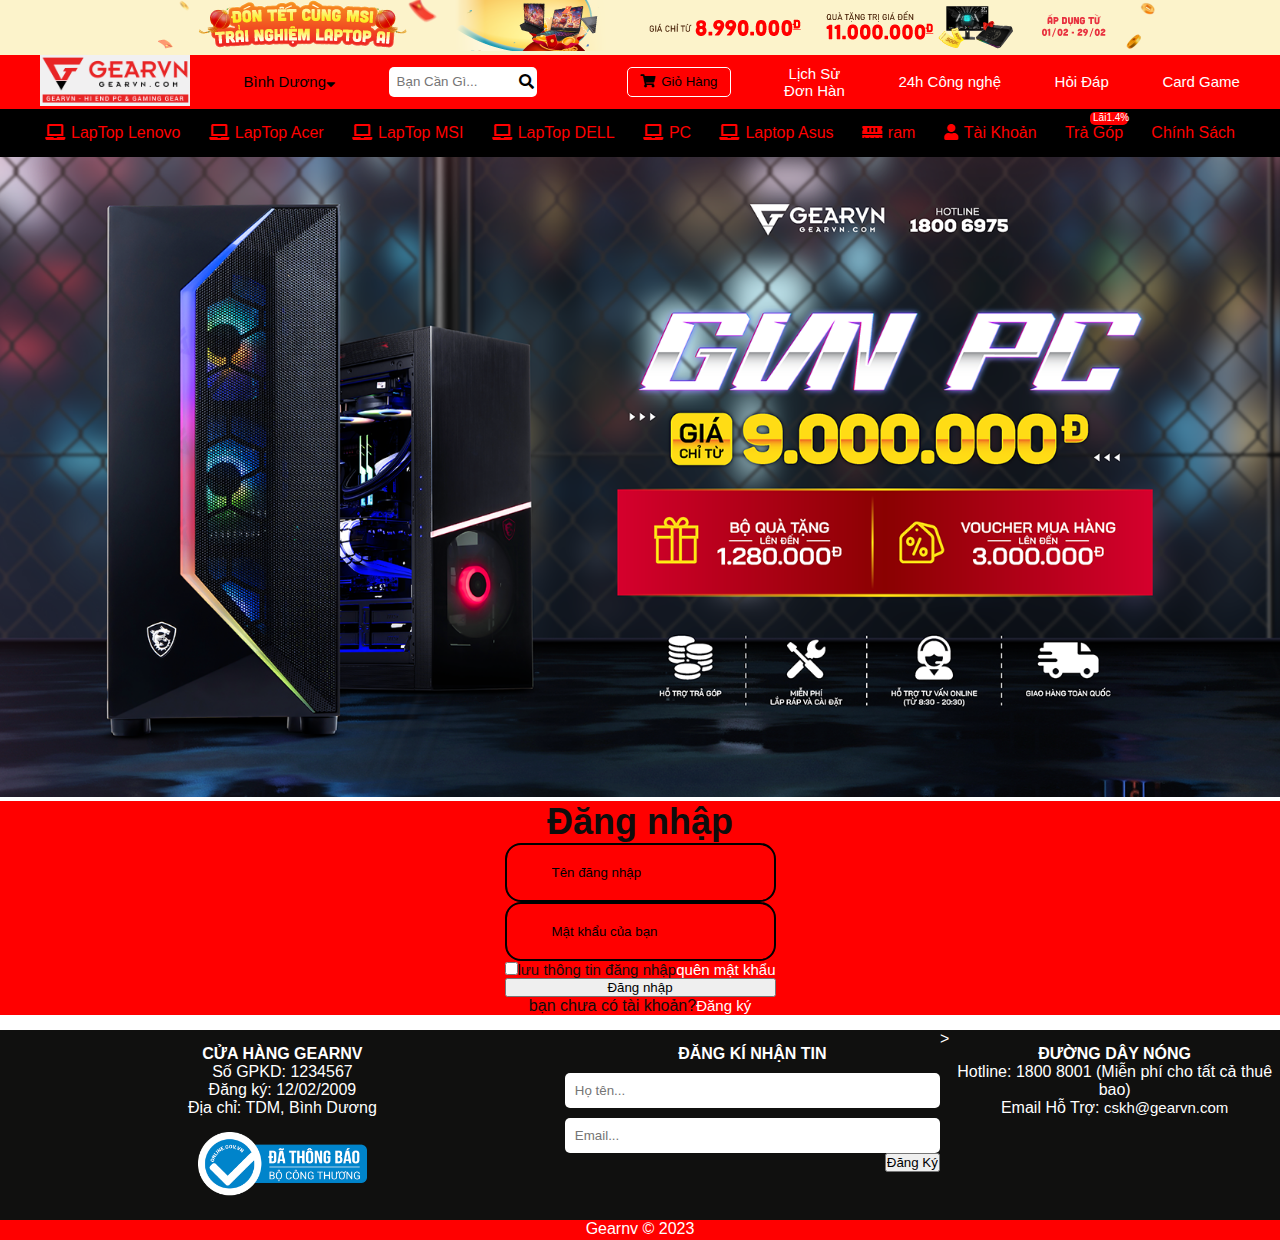
<file: dangnhap.html>
<!DOCTYPE html>
<html lang="en">
<head>
    <meta charset="UTF-8">
    <meta name="viewport" content="width=device-width, initial-scale=1.0">
    <title>dangnhap</title>
    <link rel="stylesheet" href="https://cdnjs.cloudflare.com/ajax/libs/font-awesome/5.15.4/css/all.min.css" />
    <link rel="stylesheet" href="css/dangnhap.css">
</head>
<body>
    <header><img src="img/anh header.webp" alt=""></header>
    <nav>
       <div class="container">
        <ul>
            <li><a href="index.html"><img style="width: 150px;" src="img/logo.png" alt=""></a></li>
            <li><a href="">Bình Dương<i class="fas fa-sort-down"></i></a></li>
            <li><input type="text" placeholder="Bạn Cần Gì..."><i class="fas fa-search"></i></li>
            <li><a href=""><button><i class="fas fa-shopping-cart"></i>Giỏ Hàng</button></a></li>
            <li><a href="">Lịch Sử <br>Đơn Hàn</a></li>
            <li><a href="">24h Công nghệ</a></li>
            <li><a href="">Hỏi Đáp</a></li>
            <li><a href="">Card Game</a></li>
        </ul>
       </div>
    </nav>
    <section class="menu-bar">
        <div class="container">
            <div class="menu-bar-content">
                <ul>
                    <li><a href="lenovo.html"><i class="fas fa-laptop"></i>LapTop Lenovo</a></li>
                    <li><a href="acer.html"><i class="fas fa-laptop"></i>LapTop Acer </a></li>
                    <li><a href="msi.html"><i class="fas fa-laptop"></i>LapTop MSI</a></li>
                    <li><a href="dell.html"><i class="fas fa-laptop"></i>LapTop DELL</a></li>
                    <li><a href="pc.html"><i class="fas fa-laptop"></i>PC</a></li>
                    <li><a href="asus.html"><i class="fas fa-laptop"></i>Laptop Asus</a></li>
                    <li><a href="ram.html"><i class="fas fa-memory"></i>ram</a></li>
                    <li><a href="dangnhap.html"><i class="fas fa-user"></i>Tài Khoản</a></li>
                    <li><a href="">Trả Góp</a></li>
                    <li><a href="chinhsach.html">Chính Sách </a></li>
                </ul>
            </div>
        </div>
    </section>
    <div class="banner">
        <img src="img/banner/slideshow_2.webp" alt="">
    </div>
    <div class="wrapper">
        <form action="">
            <h1>Đăng nhập</h1>
            <div class="input-box">
                <input type="text" placeholder="Tên đăng nhập" required > 
            </div>
            <div class="input-box">
                <input type="Mật khẩu" placeholder="Mật khẩu của bạn" required>
            </div>
            <div class="remember-forgot">
                <label>
                    <input type="checkbox">lưu thông tin đăng nhập
                </label>
                <a href="#">quên mật khẩu</a>
            </div>
            <button type="submit"class="btn">Đăng nhập</button>
            <div class="resister-link">
                <p>bạn chưa có tài khoản?<a href="dangky.html">Đăng ký</a></p>
            </div>
        </form>
    </div>
    <footer>
        <div class="footinfor">
            <div class="col1">
                <h4>
                    CỬA HÀNG GEARNV
                </h4>
                <p>Số GPKD: 1234567</p>
                <p>
                    Đăng ký: 12/02/2009
                </p>
                <p>
                    Địa chỉ: TDM, Bình Dương
                </p>
                <img src="img/thongbaocongthuong.png" alt="thongbaocongthuong">
            </div>
            <div class="col2">
                <h4>ĐĂNG KÍ NHẬN TIN</h4>
                <form action="#">
                    <input type="text" placeholder="Họ tên..." required>
                    <input type="email" placeholder="Email..." required>
                    <p align="right"><input type="submit" value="Đăng Ký"></p>
                </form>
            </div>
            ><div class="col3">
                <h4>ĐƯỜNG DÂY NÓNG</h4>
                <p>Hotline: 1800 8001 (Miễn phí cho tất cả thuê bao)</p>
                Email Hỗ Trợ: <a href="cskh@gearvn.com">cskh@gearvn.com</a>
            </div>        
        </div>
        <div class="end">
            <p> Gearnv &copy; 2023</p>
        </div>
</body>
</html>
</file>
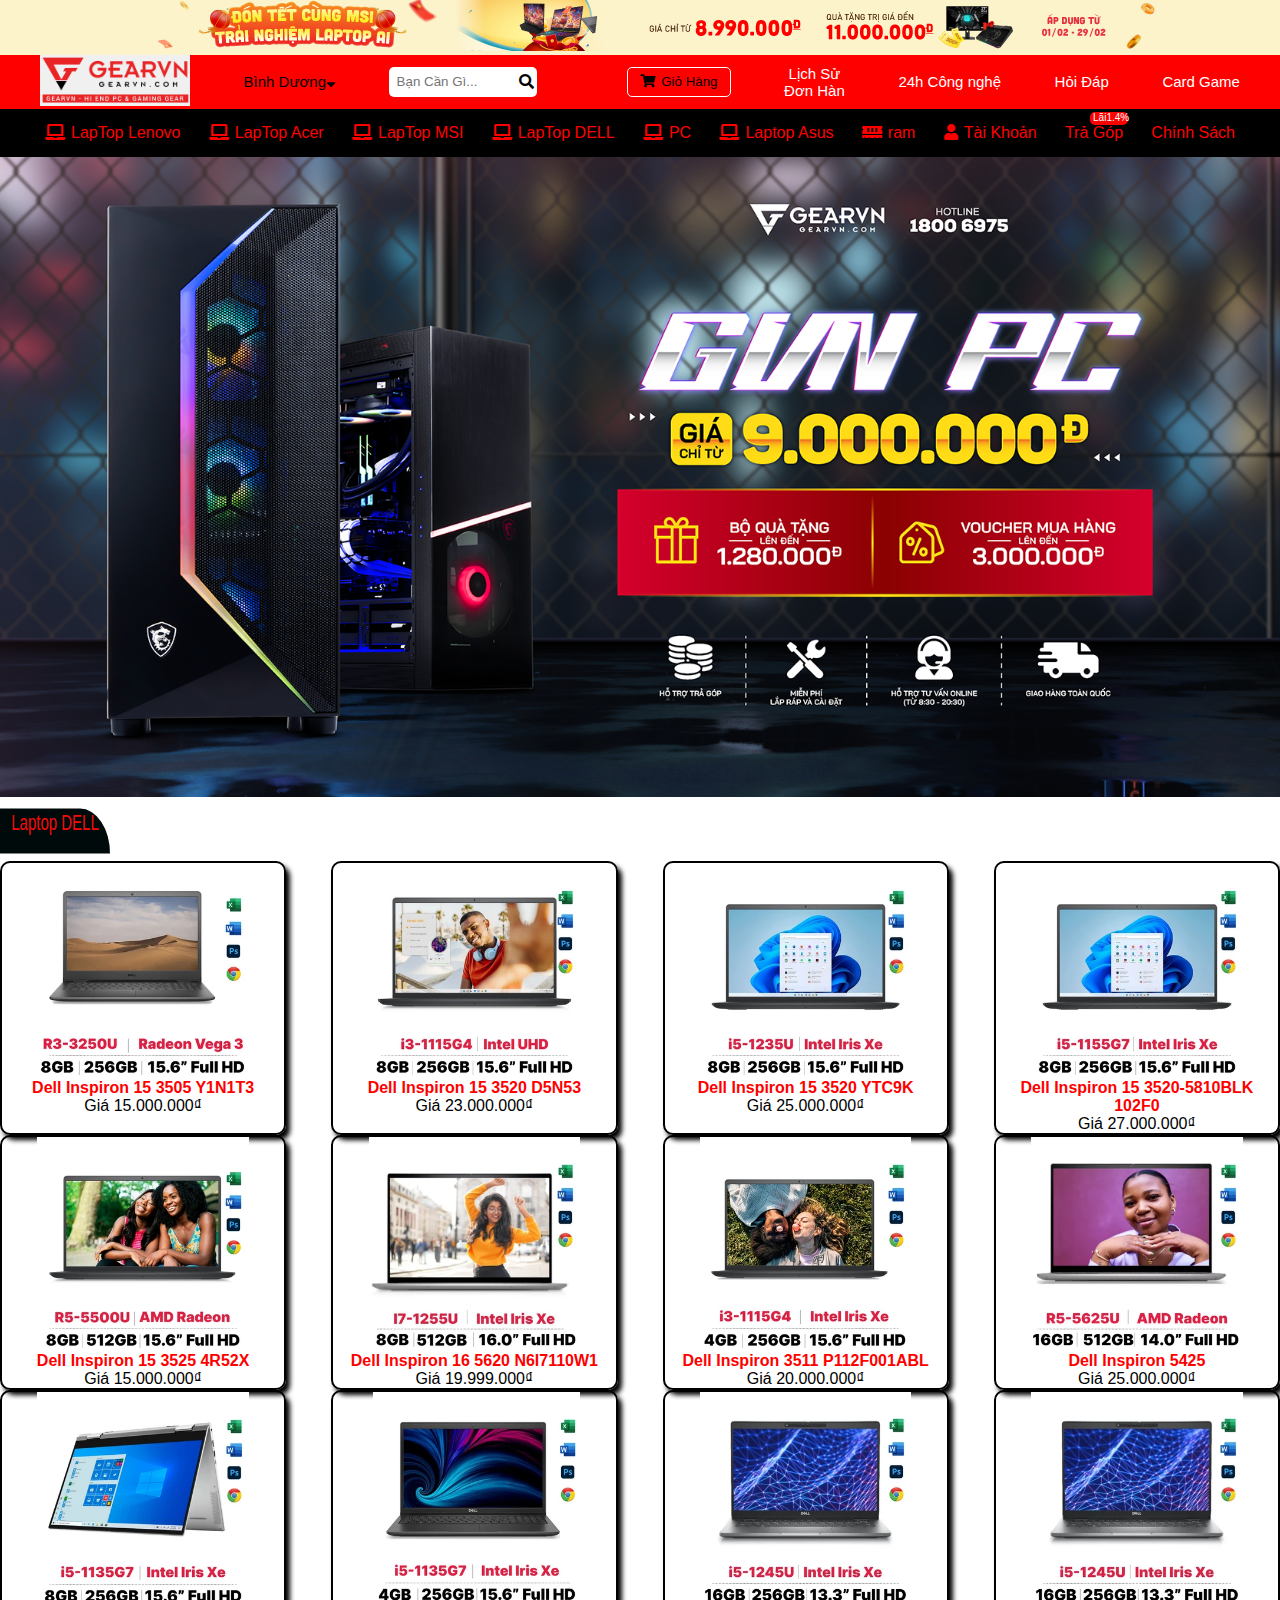
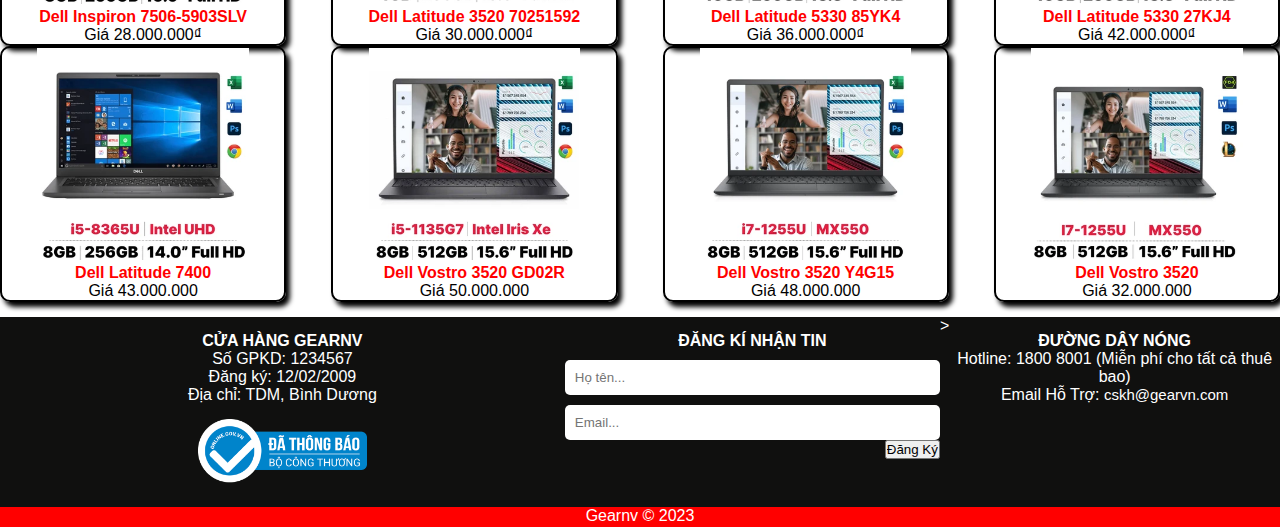
<file: dell.html>
<!DOCTYPE html>
<html lang="en">
<head>
    <meta charset="UTF-8">
    <meta name="viewport" content="width=device-width, initial-scale=1.0">
    <title>DELL</title>
    <link rel="stylesheet" href="https://cdnjs.cloudflare.com/ajax/libs/font-awesome/5.15.4/css/all.min.css" />
    <link rel="stylesheet" href="css/acerstyle.css">
</head>
<body>
    <header><img src="img/anh header.webp" alt=""></header>
    <nav>
       <div class="container">
        <ul>
            <li><a href="index.html"><img style="width: 150px;" src="img/logo.png" alt=""></a></li>
            <li><a href="">Bình Dương<i class="fas fa-sort-down"></i></a></li>
            <li><input type="text" placeholder="Bạn Cần Gì..."><i class="fas fa-search"></i></li>
            <li><a href=""><button><i class="fas fa-shopping-cart"></i>Giỏ Hàng</button></a></li>
            <li><a href="">Lịch Sử <br>Đơn Hàn</a></li>
            <li><a href="">24h Công nghệ</a></li>
            <li><a href="">Hỏi Đáp</a></li>
            <li><a href="">Card Game</a></li>
        </ul>
       </div>
    </nav>
    <section class="menu-bar">
        <div class="container">
            <div class="menu-bar-content">
                <ul>
                    <li><a href="lenovo.html"><i class="fas fa-laptop"></i>LapTop Lenovo</a></li>
                    <li><a href="acer.html"><i class="fas fa-laptop"></i>LapTop Acer </a></li>
                    <li><a href="msi.html"><i class="fas fa-laptop"></i>LapTop MSI</a></li>
                    <li><a href="dell.html"><i class="fas fa-laptop"></i>LapTop DELL</a></li>
                    <li><a href="pc.html"><i class="fas fa-laptop"></i>PC</a></li>
                    <li><a href="asus.html"><i class="fas fa-laptop"></i>Laptop Asus</a></li>
                    <li><a href="ram.html"><i class="fas fa-memory"></i>ram</a></li>
                    <li><a href="dangnhap.html"><i class="fas fa-user"></i>Tài Khoản</a></li>
                    <li><a href="">Trả Góp</a></li>
                    <li><a href="chinhsach.html">Chính Sách </a></li>
                </ul>
            </div>
        </div>
    </section>
    <div class="banner">
        <img src="img/banner/slideshow_2.webp" alt="">
    </div>
    <div class="name">
        <p>Laptop DELL</p>
    </div>
    <div class="cacsanpham">
        <div class="sanpham">
            <img src="img/LapTop/dell/Laptop Dell Inspiron 15 3505 Y1N1T3.webp" alt="">
            <h4 style="color: red;">Dell Inspiron 15 3505 Y1N1T3</h4>
            <P>Giá 15.000.000₫</P>
        </div>
        <div class="sanpham">
            <img src="img/LapTop/dell/Laptop Dell Inspiron 15 3520 D5N53.webp" alt="">
            <h4 style="color: red;">Dell Inspiron 15 3520 D5N53</h4>
            <P>Giá 23.000.000₫</P>
        </div>
        <div class="sanpham">
            <img src="img/LapTop/dell/Laptop Dell Inspiron 15 3520 YTC9K.webp" alt="">
            <h4 style="color: red;">Dell Inspiron 15 3520 YTC9K</h4>
            <P>Giá 25.000.000₫</P>
        </div>
        <div class="sanpham">
            <img src="img/LapTop/dell/Laptop Dell Inspiron 15 3520-5810BLK 102F0.webp" alt="">
            <h4 style="color: red;"> Dell Inspiron 15 3520-5810BLK 102F0</h4>
            <P>Giá 27.000.000₫</P>
        </div>
    </div>
   
    <div class="cacsanpham">
        <div class="sanpham">
            <img src="img/LapTop/dell/Laptop Dell Inspiron 15 3525 4R52X.webp" alt="">
            <h4 style="color: red;">Dell Inspiron 15 3525 4R52X</h4>
            <P>Giá 15.000.000₫</P>
        </div>
        <div class="sanpham">
            <img src="img/LapTop/dell/Laptop Dell Inspiron 16 5620 N6I7110W1.webp" alt="">
            <h4 style="color: red;">Dell Inspiron 16 5620 N6I7110W1</h4>
            <P>Giá 19.999.000₫</P>
        </div>
        <div class="sanpham">
            <img src="img/LapTop/dell/Laptop Dell Inspiron 3511 P112F001ABL.webp" alt="">
            <h4 style="color: red;">Dell Inspiron 3511 P112F001ABL</h4>
            <P>Giá 20.000.000₫</P>
        </div>
        <div class="sanpham">
            <img src="img/LapTop/dell/Laptop Dell Inspiron 5425.webp" alt="">
            <h4 style="color: red;">Dell Inspiron 5425</h4>
            <P>Giá 25.000.000₫</P>
        </div>
    </div>
    <div class="cacsanpham">
        <div class="sanpham">
            <img src="img/LapTop/dell/Laptop Dell Inspiron 7506-5903SLV.webp" alt="">
            <h4 style="color: red;">Dell Inspiron 7506-5903SLV</h4>
            <P>Giá 28.000.000₫</P>
        </div>
        <div class="sanpham">
            <img src="img/LapTop/dell/Laptop Dell Latitude 3520 70251592.webp" alt="">
            <h4 style="color: red;">Dell Latitude 3520 70251592</h4>
            <P>Giá 30.000.000₫</P>
        </div>
        <div class="sanpham">
            <img src="img/LapTop/dell/Laptop Dell Latitude 5330 27KJ4.webp" alt="">
            <h4 style="color: red;">Dell Latitude 5330 85YK4</h4>
            <P>Giá 36.000.000₫</P>
        </div>
        <div class="sanpham">
            <img src="img/LapTop/dell/Laptop Dell Latitude 5330 27KJ4.webp" alt="">
            <h4 style="color: red;">Dell Latitude 5330 27KJ4</h4>
            <P>Giá 42.000.000₫</P>
        </div>
    </div>
    <div class="cacsanpham">
        <div class="sanpham">
            <img src="img/LapTop/dell/Laptop Dell Latitude 7400.webp" alt="">
            <h4 style="color: red;">Dell Latitude 7400</h4>
            <P>Giá 43.000.000</P>
        </div>
        <div class="sanpham">
            <img src="img/LapTop/dell/Laptop Dell Vostro 3520 GD02R.webp" alt="">
            <h4 style="color: red;">Dell Vostro 3520 GD02R</h4>
            <P>Giá 50.000.000</P>
        </div>
        <div class="sanpham">
            <img src="img/LapTop/dell/Laptop Dell Vostro 3520 Y4G15.webp" alt="">
            <h4 style="color: red;">Dell Vostro 3520 Y4G15</h4>
            <P>Giá 48.000.000</P>
        </div>
        <div class="sanpham">
            <img src="img/LapTop/dell/Laptop Dell Vostro 3520.webp" alt="">
            <h4 style="color: red;">Dell Vostro 3520</h4>
            <P>Giá 32.000.000</P>
        </div>
    </div>
    <footer>
        <div class="footinfor">
            <div class="col1">
                <h4>
                    CỬA HÀNG GEARNV
                </h4>
                <p>Số GPKD: 1234567</p>
                <p>
                    Đăng ký: 12/02/2009
                </p>
                <p>
                    Địa chỉ: TDM, Bình Dương
                </p>
                <img src="img/thongbaocongthuong.png" alt="thongbaocongthuong">
            </div>
            <div class="col2">
                <h4>ĐĂNG KÍ NHẬN TIN</h4>
                <form action="#">
                    <input type="text" placeholder="Họ tên..." required>
                    <input type="email" placeholder="Email..." required>
                    <p align="right"><input type="submit" value="Đăng Ký"></p>
                </form>
            </div>
            ><div class="col3">
                <h4>ĐƯỜNG DÂY NÓNG</h4>
                <p>Hotline: 1800 8001 (Miễn phí cho tất cả thuê bao)</p>
                Email Hỗ Trợ: <a href="cskh@gearvn.com">cskh@gearvn.com</a>
            </div>        
        </div>
        <div class="end">
            <p> Gearnv &copy; 2023</p>
        </div>
</body>
</html>
</file>
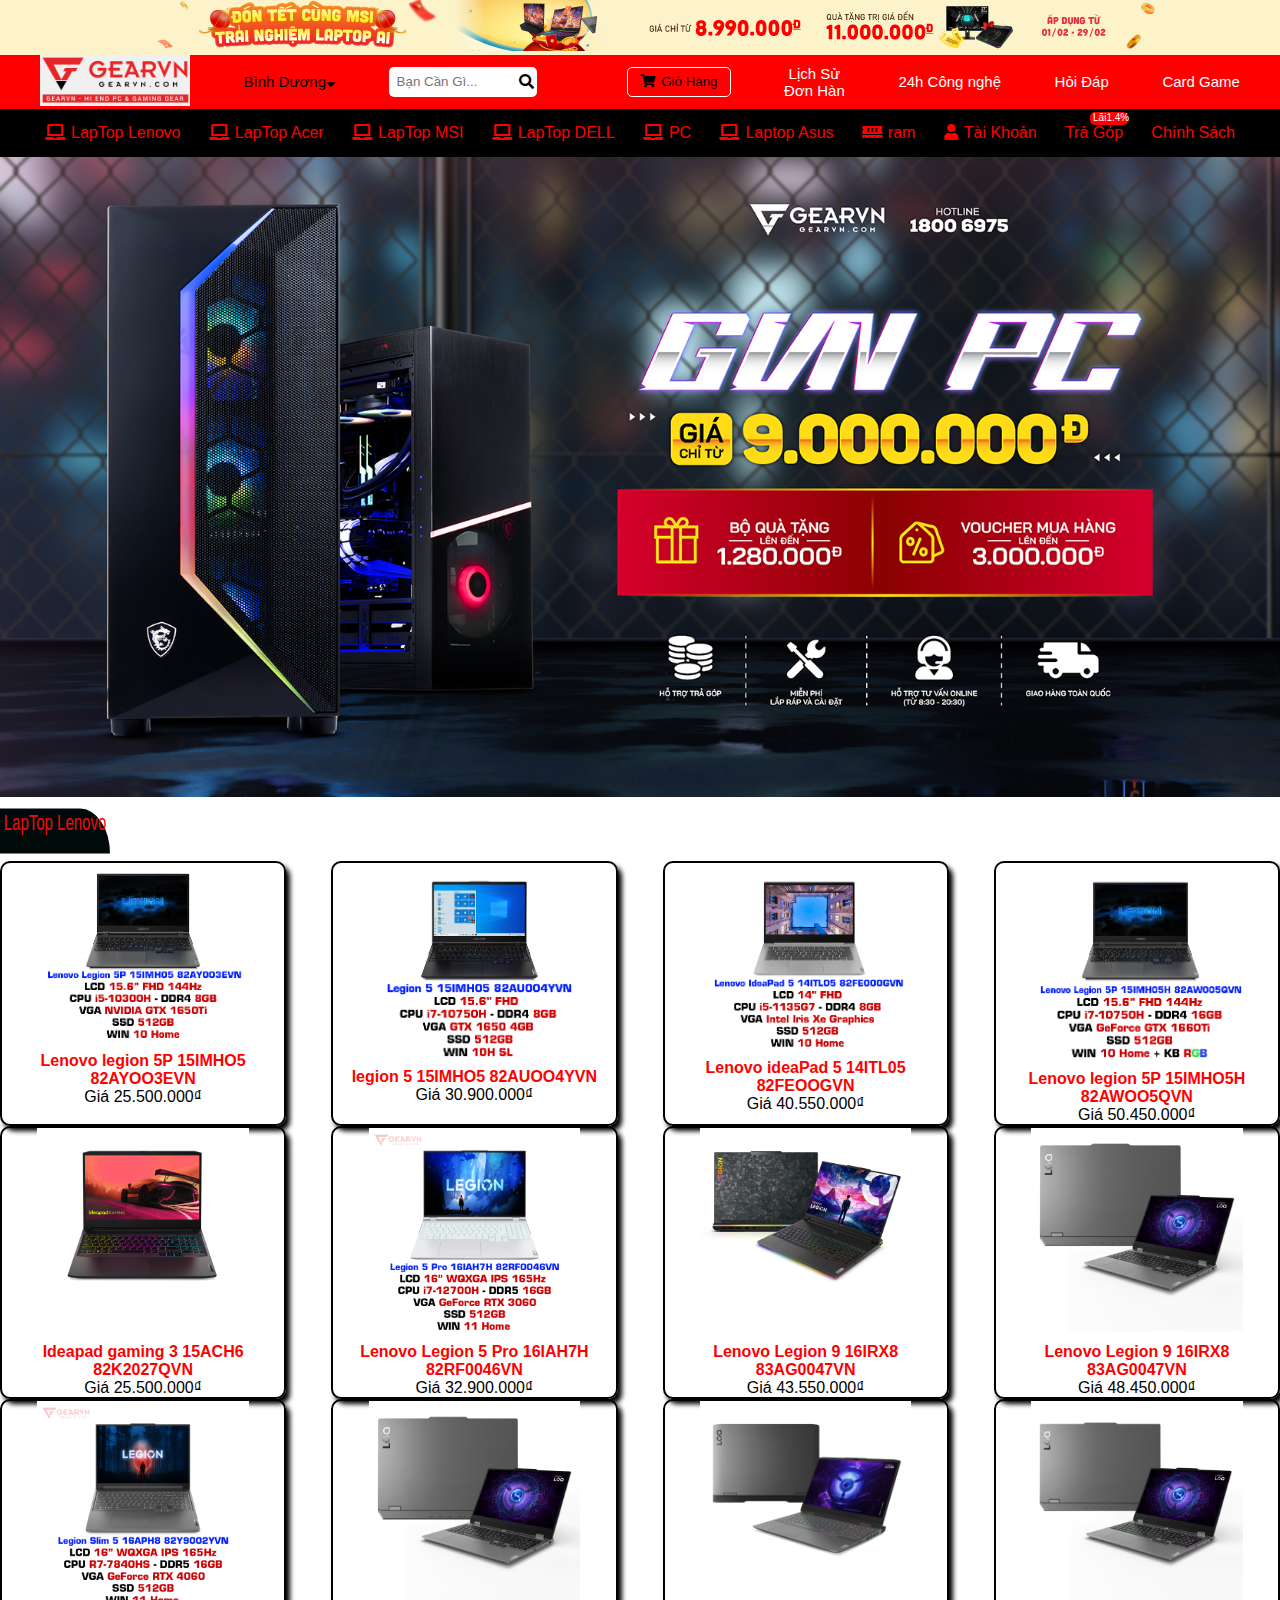
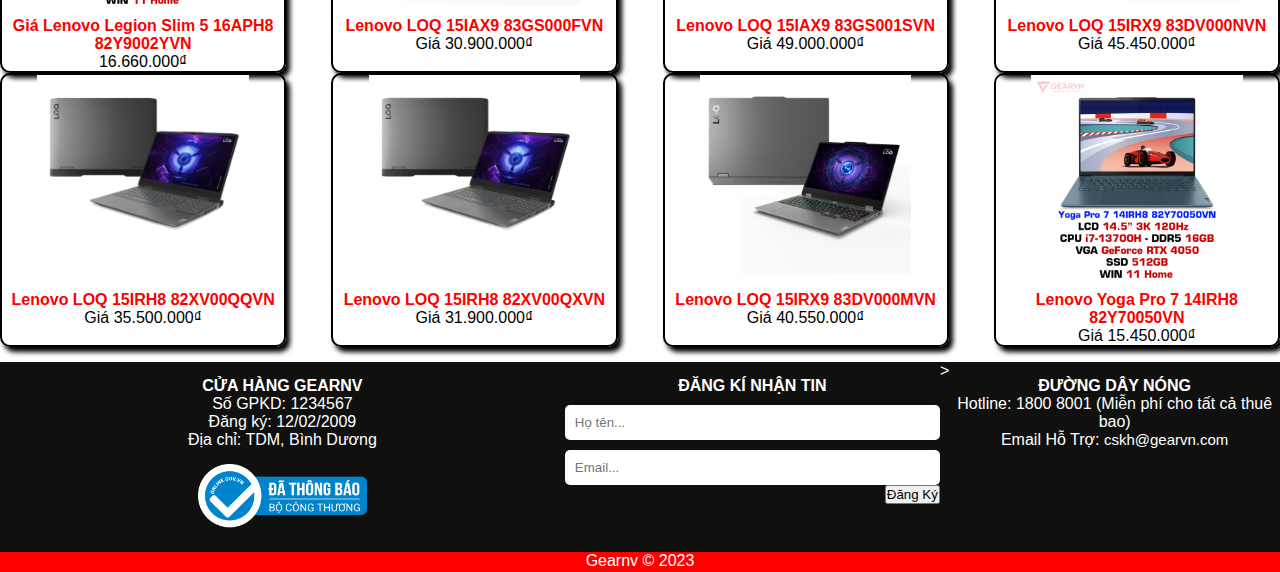
<file: lenovo.html>
<!DOCTYPE html>
<html lang="en">
<head>
    <meta charset="UTF-8">
    <meta name="viewport" content="width=device-width, initial-scale=1.0">
    <title>Lenovo</title>
    <link rel="stylesheet" href="https://cdnjs.cloudflare.com/ajax/libs/font-awesome/5.15.4/css/all.min.css" />
    <link rel="stylesheet" href="css/lenovostyle.css">
</head>
<body>
    <header><img src="img/anh header.webp" alt=""></header>
    <nav>
       <div class="container">
        <ul>
            <li><a href="index.html"><img style="width: 150px;" src="img/logo.png" alt=""></a></li>
            <li><a href="">Bình Dương<i class="fas fa-sort-down"></i></a></li>
            <li><input type="text" placeholder="Bạn Cần Gì..."><i class="fas fa-search"></i></li>
            <li><a href=""><button><i class="fas fa-shopping-cart"></i>Giỏ Hàng</button></a></li>
            <li><a href="">Lịch Sử <br>Đơn Hàn</a></li>
            <li><a href="">24h Công nghệ</a></li>
            <li><a href="">Hỏi Đáp</a></li>
            <li><a href="">Card Game</a></li>
        </ul>
       </div>
    </nav>
    <section class="menu-bar">
        <div class="container">
            <div class="menu-bar-content">
                <ul>
                    <li><a href="lenovo.html"><i class="fas fa-laptop"></i>LapTop Lenovo</a></li>
                    <li><a href="acer.html"><i class="fas fa-laptop"></i>LapTop Acer </a></li>
                    <li><a href="msi.html"><i class="fas fa-laptop"></i>LapTop MSI</a></li>
                    <li><a href="dell.html"><i class="fas fa-laptop"></i>LapTop DELL</a></li>
                    <li><a href="pc.html"><i class="fas fa-laptop"></i>PC</a></li>
                    <li><a href="asus.html"><i class="fas fa-laptop"></i>Laptop Asus</a></li>
                    <li><a href="ram.html"><i class="fas fa-memory"></i>ram</a></li>
                    <li><a href="dangnhap.html"><i class="fas fa-user"></i>Tài Khoản</a></li>
                    <li><a href="">Trả Góp</a></li>
                    <li><a href="chinhsach.html">Chính Sách </a></li>
                </ul>
            </div>
        </div>
    </section>
    <div class="banner">
        <img src="img/banner/slideshow_2.webp" alt="">

    <div class="name">
        <p>LapTop Lenovo</p>
    </div>
    <div class="cacsanpham">
        <div class="sanpham">
            <img src="img/LapTop/Ltop21.PNG" alt="">
            <h4 style="color: red;">Lenovo legion 5P 15IMHO5 82AYOO3EVN</h4>
            <p>Giá 25.500.000₫</p>
        </div>
        <div class="sanpham">
            <img src="img/LapTop/Ltop25.PNG" alt="">
            <h4 style="color: red;">legion 5 15IMHO5 82AUOO4YVN</h4>
            <p>Giá 30.900.000₫</p>
        </div>
        <div class="sanpham">
            <img src="img/LapTop/Ltop23.PNG" alt="">
            <h4 style="color: red;">Lenovo ideaPad 5 14ITL05 82FEOOGVN</h4>
            <p>Giá 40.550.000₫</p>
        </div>
        <div class="sanpham">
            <img src="img/LapTop/Ltop24.PNG" alt="">
            <h4 style="color: red;">Lenovo legion 5P 15IMHO5H 82AWOO5QVN</h4>
            <p>Giá 50.450.000₫</p>
        </div>
    </div>
    <div class="cacsanpham">
        <div class="sanpham">
            <img src="img/LapTop/Laptop gaming Lenovo Ideapad gaming 3 15ACH6 82K2027QVN.webp" alt="">
            <h4 style="color: red;">Ideapad gaming 3 15ACH6 82K2027QVN</h4>
            <P>Giá 25.500.000₫</P>
        </div>
        <div class="sanpham">
            <img src="img/LapTop/Laptop gaming Lenovo Legion 5 Pro 16IAH7H 82RF0046VN.webp" alt="">
            <h4 style="color: red;">Lenovo Legion 5 Pro 16IAH7H 82RF0046VN</h4>
            <P>Giá 32.900.000₫</P>
        </div>
        <div class="sanpham">
            <img src="img/LapTop/Laptop gaming Lenovo Legion 9 16IRX8 83AG0047VN.webp" alt="">
            <h4 style="color: red;">Lenovo Legion 9 16IRX8 83AG0047VN</h4>
            <P>Giá 43.550.000₫</P>
        </div>
        <div class="sanpham">
            <img src="img/LapTop/Laptop gaming Lenovo LOQ 15IAX9 83GS000FVN.webp" alt="">
            <h4 style="color: red;">Lenovo Legion 9 16IRX8 83AG0047VN</h4>
            <P>Giá 48.450.000₫</P>
        </div>
    </div>
    <div class="cacsanpham">
        <div class="sanpham">
            <img src="img/LapTop/Laptop gaming Lenovo Legion Slim 5 16APH8 82Y9002YVN.webp" alt="">
            <h4 style="color: red;">Giá Lenovo Legion Slim 5 16APH8 82Y9002YVN </h4>
            <p>16.660.000₫</p>
        </div>
        <div class="sanpham">
            <img src="img/LapTop/Laptop gaming Lenovo LOQ 15IAX9 83GS000FVN.webp" alt="">
            <h4 style="color: red;">Lenovo LOQ 15IAX9 83GS000FVN</h4>
            <p>Giá 30.900.000₫</p>
        </div>
        <div class="sanpham">
            <img src="img/LapTop/Laptop gaming Lenovo LOQ 15IAX9 83GS001SVN.webp" alt="">
            <h4 style="color: red;">Lenovo LOQ 15IAX9 83GS001SVN</h4>
            <p>Giá 49.000.000₫</p>
        </div>
        <div class="sanpham">
            <img src="img/LapTop/Laptop gaming Lenovo LOQ 15IRX9 83DV000NVN.webp" alt="">
            <h4 style="color: red;">Lenovo LOQ 15IRX9 83DV000NVN</h4>
            <p>Giá 45.450.000₫</p>
        </div>
    </div>
    <div class="cacsanpham">
        <div class="sanpham">
            <img src="img/LapTop/Laptop gaming Lenovo LOQ 15IRH8 82XV00QQVN.webp" alt="">
            <h4 style="color: red;">Lenovo LOQ 15IRH8 82XV00QQVN</h4>
            <P>Giá 35.500.000₫</P>
        </div>
        <div class="sanpham">
            <img src="img/LapTop/Laptop gaming Lenovo LOQ 15IRH8 82XV00QXVN.webp" alt="">
            <h4 style="color: red;">Lenovo LOQ 15IRH8 82XV00QXVN</h4>
            <P>Giá 31.900.000₫</P>
        </div>
        <div class="sanpham">
            <img src="img/LapTop/Laptop gaming Lenovo LOQ 15IRX9 83DV000MVN.webp" alt="">
            <h4 style="color: red;">Lenovo LOQ 15IRX9 83DV000MVN</h4>
            <P>Giá 40.550.000₫</P>
        </div>
        <div class="sanpham">
            <img src="img/LapTop/Laptop gaming Lenovo Yoga Pro 7 14IRH8 82Y70050VN.webp" alt="">
            <h4 style="color: red;">Lenovo Yoga Pro 7 14IRH8 82Y70050VN</h4>
            <P>Giá 15.450.000₫</P>
        </div>
    </div>
    <footer>
        <div class="footinfor">
            <div class="col1">
                <h4>
                    CỬA HÀNG GEARNV
                </h4>
                <p>Số GPKD: 1234567</p>
                <p>
                    Đăng ký: 12/02/2009
                </p>
                <p>
                    Địa chỉ: TDM, Bình Dương
                </p>
                <img src="img/thongbaocongthuong.png" alt="thongbaocongthuong">
            </div>
            <div class="col2">
                <h4>ĐĂNG KÍ NHẬN TIN</h4>
                <form action="#">
                    <input type="text" placeholder="Họ tên..." required>
                    <input type="email" placeholder="Email..." required>
                    <p align="right"><input type="submit" value="Đăng Ký"></p>
                </form>
            </div>
            ><div class="col3">
                <h4>ĐƯỜNG DÂY NÓNG</h4>
                <p>Hotline: 1800 8001 (Miễn phí cho tất cả thuê bao)</p>
                Email Hỗ Trợ: <a href="cskh@gearvn.com">cskh@gearvn.com</a>
            </div>        
        </div>
        <div class="end">
            <p> Gearnv &copy; 2023</p>
        </div>
</body>
</html>
</file>
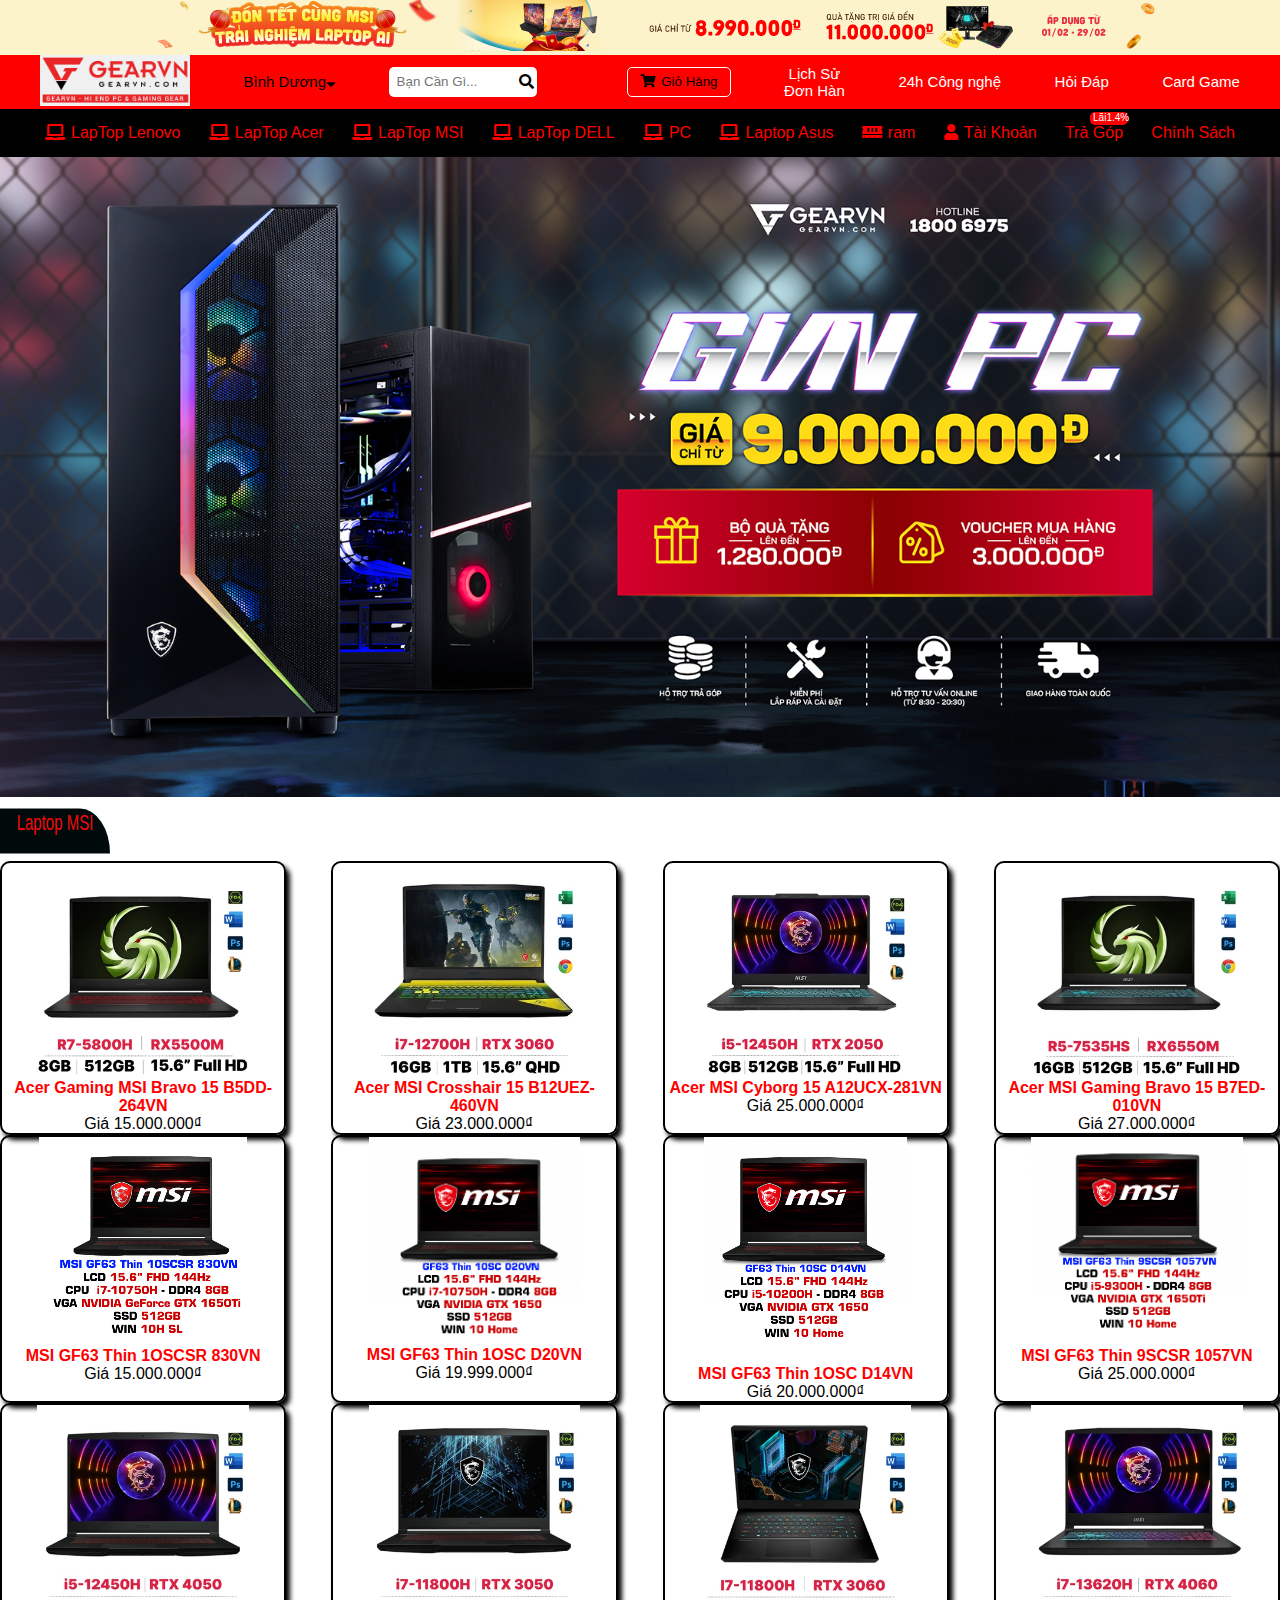
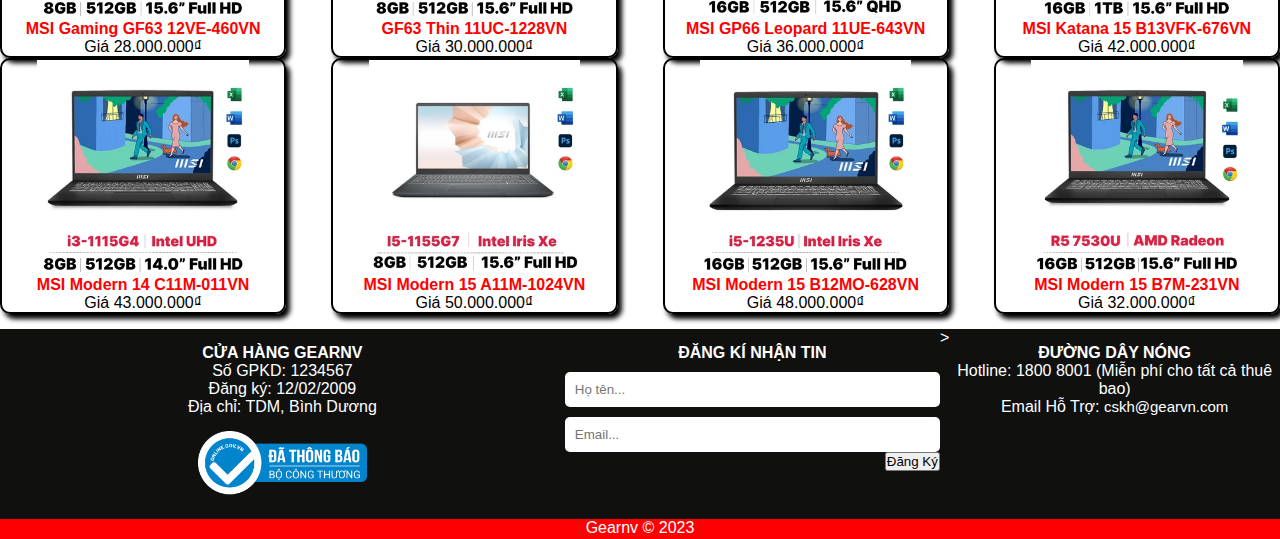
<file: msi.html>
<!DOCTYPE html>
<html lang="en">
<head>
    <meta charset="UTF-8">
    <meta name="viewport" content="width=device-width, initial-scale=1.0">
    <title>MSI</title>
    <link rel="stylesheet" href="https://cdnjs.cloudflare.com/ajax/libs/font-awesome/5.15.4/css/all.min.css" />
    <link rel="stylesheet" href="css/acerstyle.css">
</head>
<body>
    <header><img src="img/anh header.webp" alt=""></header>
    <nav>
       <div class="container">
        <ul>
            <li><a href="index.html"><img style="width: 150px;" src="img/logo.png" alt=""></a></li>
            <li><a href="">Bình Dương<i class="fas fa-sort-down"></i></a></li>
            <li><input type="text" placeholder="Bạn Cần Gì..."><i class="fas fa-search"></i></li>
            <li><a href=""><button><i class="fas fa-shopping-cart"></i>Giỏ Hàng</button></a></li>
            <li><a href="">Lịch Sử <br>Đơn Hàn</a></li>
            <li><a href="">24h Công nghệ</a></li>
            <li><a href="">Hỏi Đáp</a></li>
            <li><a href="">Card Game</a></li>
        </ul>
       </div>
    </nav>
    <section class="menu-bar">
        <div class="container">
            <div class="menu-bar-content">
                <ul>
                    <li><a href="lenovo.html"><i class="fas fa-laptop"></i>LapTop Lenovo</a></li>
                    <li><a href="acer.html"><i class="fas fa-laptop"></i>LapTop Acer </a></li>
                    <li><a href="msi.html"><i class="fas fa-laptop"></i>LapTop MSI</a></li>
                    <li><a href="dell.html"><i class="fas fa-laptop"></i>LapTop DELL</a></li>
                    <li><a href="pc.html"><i class="fas fa-laptop"></i>PC</a></li>
                    <li><a href="asus.html"><i class="fas fa-laptop"></i>Laptop Asus</a></li>
                    <li><a href="ram.html"><i class="fas fa-memory"></i>ram</a></li>
                    <li><a href="dangnhap.html"><i class="fas fa-user"></i>Tài Khoản</a></li>
                    <li><a href="">Trả Góp</a></li>
                    <li><a href="chinhsach.html">Chính Sách </a></li>
                </ul>
            </div>
        </div>
    </section>
    <div class="banner">
        <img src="img/banner/slideshow_2.webp" alt="">
    </div>
    <div class="name">
        <p>Laptop MSI</p>
    </div>
    <div class="cacsanpham">
        <div class="sanpham">
            <img src="img/LapTop/msi/Laptop Gaming MSI Bravo 15 B5DD-264VN.webp" alt="">
            <h4 style="color: red;">Acer Gaming MSI Bravo 15 B5DD-264VN</h4>
            <P>Giá 15.000.000₫</P>
        </div>
        <div class="sanpham">
            <img src="img/LapTop/msi/Laptop MSI Crosshair 15 B12UEZ-460VN.webp" alt="">
            <h4 style="color: red;">Acer MSI Crosshair 15 B12UEZ-460VN</h4>
            <P>Giá 23.000.000₫</P>
        </div>
        <div class="sanpham">
            <img src="img/LapTop/msi/Laptop MSI Cyborg 15 A12UCX-281VN.webp" alt="">
            <h4 style="color: red;">Acer MSI Cyborg 15 A12UCX-281VN</h4>
            <P>Giá 25.000.000₫</P>
        </div>
        <div class="sanpham">
            <img src="img/LapTop/msi/Laptop MSI Gaming Bravo 15 B7ED-010VN.webp" alt="">
            <h4 style="color: red;">Acer MSI Gaming Bravo 15 B7ED-010VN</h4>
            <P>Giá 27.000.000₫</P>
        </div>
    </div>
   
    <div class="cacsanpham">
        <div class="sanpham">
            <img src="img/LapTop/msi/Ltop14.PNG" alt="">
            <h4 style="color: red;">MSI GF63 Thin 1OSCSR 830VN</h4>
            <P>Giá 15.000.000₫</P>
        </div>
        <div class="sanpham">
            <img src="img/LapTop/msi/Ltop13.PNG" alt="">
            <h4 style="color: red;">MSI GF63 Thin 1OSC D20VN</h4>
            <P>Giá 19.999.000₫</P>
        </div>
        <div class="sanpham">
            <img src="img/LapTop/msi/Ltop12.PNG" alt="">
            <h4 style="color: red;">MSI GF63 Thin 1OSC D14VN</h4>
            <P>Giá 20.000.000₫</P>
        </div>
        <div class="sanpham">
            <img src="img/LapTop/msi/Ltop11.PNG" alt="">
            <h4 style="color: red;">MSI GF63 Thin 9SCSR 1057VN</h4>
            <P>Giá 25.000.000₫</P>
        </div>
    </div>
    <div class="cacsanpham">
        <div class="sanpham">
            <img src="img/LapTop/msi/Laptop MSI Gaming GF63 12VE-460VN.webp" alt="">
            <h4 style="color: red;">MSI Gaming GF63 12VE-460VN</h4>
            <P>Giá 28.000.000₫</P>
        </div>
        <div class="sanpham">
            <img src="img/LapTop/msi/Laptop MSI Gaming GF63 Thin 11UC-1228VN.webp" alt="">
            <h4 style="color: red;">GF63 Thin 11UC-1228VN</h4>
            <P>Giá 30.000.000₫</P>
        </div>
        <div class="sanpham">
            <img src="img/LapTop/msi/Laptop MSI GP66 Leopard 11UE-643VN.webp" alt="">
            <h4 style="color: red;">MSI GP66 Leopard 11UE-643VN</h4>
            <P>Giá 36.000.000₫</P>
        </div>
        <div class="sanpham">
            <img src="img/LapTop/msi/Laptop MSI Katana 15 B13VFK-676VN.webp" alt="">
            <h4 style="color: red;">MSI Katana 15 B13VFK-676VN</h4>
            <P>Giá 42.000.000₫</P>
        </div>
    </div>
    <div class="cacsanpham">
        <div class="sanpham">
            <img src="img/LapTop/msi/Laptop MSI Modern 14 C11M-011VN.webp" alt="">
            <h4 style="color: red;">MSI Modern 14 C11M-011VN</h4>
            <P>Giá 43.000.000₫</P>
        </div>
        <div class="sanpham">
            <img src="img/LapTop/msi/Laptop MSI Modern 15 A11M-1024VN.webp" alt="">
            <h4 style="color: red;">MSI Modern 15 A11M-1024VN</h4>
            <P>Giá 50.000.000₫</P>
        </div>
        <div class="sanpham">
            <img src="img/LapTop/msi/Laptop MSI Modern 15 B12MO-628VN.webp" alt="">
            <h4 style="color: red;">MSI Modern 15 B12MO-628VN</h4>
            <P>Giá 48.000.000₫</P>
        </div>
        <div class="sanpham">
            <img src="img/LapTop/msi/Laptop MSI Modern 15 B7M-231VN.webp" alt="">
            <h4 style="color: red;">MSI Modern 15 B7M-231VN</h4>
            <P>Giá 32.000.000₫</P>
        </div>
    </div>
    <footer>
        <div class="footinfor">
            <div class="col1">
                <h4>
                    CỬA HÀNG GEARNV
                </h4>
                <p>Số GPKD: 1234567</p>
                <p>
                    Đăng ký: 12/02/2009
                </p>
                <p>
                    Địa chỉ: TDM, Bình Dương
                </p>
                <img src="img/thongbaocongthuong.png" alt="thongbaocongthuong">
            </div>
            <div class="col2">
                <h4>ĐĂNG KÍ NHẬN TIN</h4>
                <form action="#">
                    <input type="text" placeholder="Họ tên..." required>
                    <input type="email" placeholder="Email..." required>
                    <p align="right"><input type="submit" value="Đăng Ký"></p>
                </form>
            </div>
            ><div class="col3">
                <h4>ĐƯỜNG DÂY NÓNG</h4>
                <p>Hotline: 1800 8001 (Miễn phí cho tất cả thuê bao)</p>
                Email Hỗ Trợ: <a href="cskh@gearvn.com">cskh@gearvn.com</a>
            </div>        
        </div>
        <div class="end">
            <p> Gearnv &copy; 2023</p>
        </div>
</body>
</html>
</file>
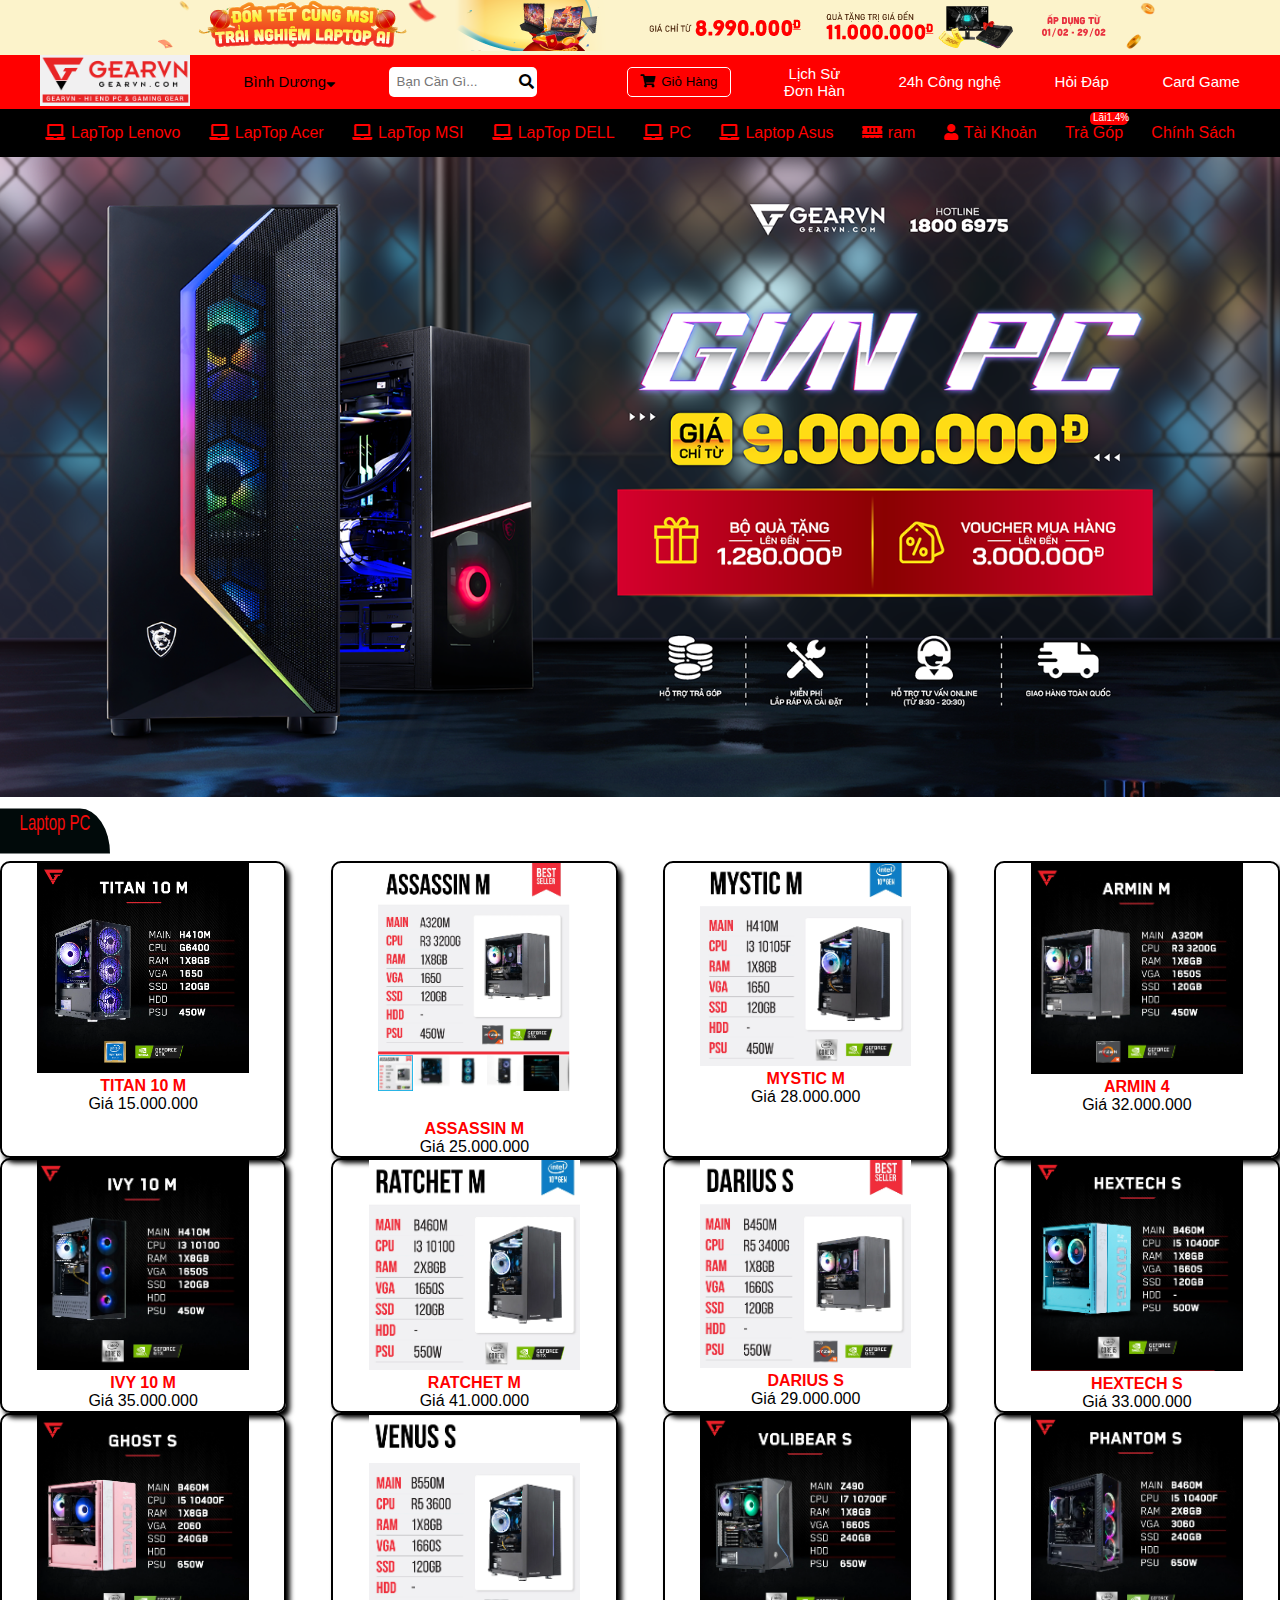
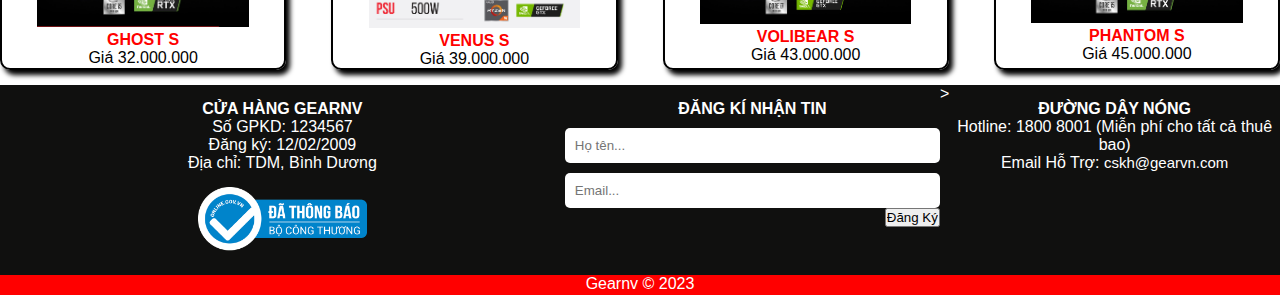
<file: pc.html>
<!DOCTYPE html>
<html lang="en">
<head>
    <meta charset="UTF-8">
    <meta name="viewport" content="width=device-width, initial-scale=1.0">
    <title>PC</title>
    <link rel="stylesheet" href="https://cdnjs.cloudflare.com/ajax/libs/font-awesome/5.15.4/css/all.min.css" />
    <link rel="stylesheet" href="css/acerstyle.css">
</head>
<body>
    <header><img src="img/anh header.webp" alt=""></header>
    <nav>
       <div class="container">
        <ul>
            <li><a href="index.html"><img style="width: 150px;" src="img/logo.png" alt=""></a></li>
            <li><a href="">Bình Dương<i class="fas fa-sort-down"></i></a></li>
            <li><input type="text" placeholder="Bạn Cần Gì..."><i class="fas fa-search"></i></li>
            <li><a href=""><button><i class="fas fa-shopping-cart"></i>Giỏ Hàng</button></a></li>
            <li><a href="">Lịch Sử <br>Đơn Hàn</a></li>
            <li><a href="">24h Công nghệ</a></li>
            <li><a href="">Hỏi Đáp</a></li>
            <li><a href="">Card Game</a></li>
        </ul>
       </div>
    </nav>
    <section class="menu-bar">
        <div class="container">
            <div class="menu-bar-content">
                <ul>
                    <li><a href="lenovo.html"><i class="fas fa-laptop"></i>LapTop Lenovo</a></li>
                    <li><a href="acer.html"><i class="fas fa-laptop"></i>LapTop Acer </a></li>
                    <li><a href="msi.html"><i class="fas fa-laptop"></i>LapTop MSI</a></li>
                    <li><a href="dell.html"><i class="fas fa-laptop"></i>LapTop DELL</a></li>
                    <li><a href="pc.html"><i class="fas fa-laptop"></i>PC</a></li>
                    <li><a href="asus.html"><i class="fas fa-laptop"></i>Laptop Asus</a></li>
                    <li><a href="ram.html"><i class="fas fa-memory"></i>ram</a></li>
                    <li><a href="dangnhap.html"><i class="fas fa-user"></i>Tài Khoản</a></li>
                    <li><a href="">Trả Góp</a></li>
                    <li><a href="chinhsach.html">Chính Sách </a></li>
                </ul>
            </div>
        </div>
    </section>
    <div class="banner">
        <img src="img/banner/slideshow_2.webp" alt="">
    </div>
    <div class="name">
        <p>Laptop PC</p>
    </div>
    <div class="cacsanpham">
        <div class="sanpham">
            <img src="img/PCGaming/PCG1.PNG" alt="">
            <h4 style="color: red;">TITAN 10 M</h4>
            <P>Giá 15.000.000</P>
        </div>
        <div class="sanpham">
            <img src="img/PCGaming/PCG2.PNG" alt="">
            <h4 style="color: red;">ASSASSIN M</h4>
            <P>Giá 25.000.000</P>
        </div>
        <div class="sanpham">
            <img src="img/PCGaming/PCG3.PNG" alt="">
            <h4 style="color: red;">MYSTIC M</h4>
            <P>Giá 28.000.000</P>
        </div>
        <div class="sanpham">
            <img src="img/PCGaming/PCG4.PNG" alt="">
            <h4 style="color: red;">ARMIN 4</h4>
            <P>Giá 32.000.000</P>
        </div>
    </div>
   
    <div class="cacsanpham">
        <div class="sanpham">
            <img src="img/PCGaming/PCG5.PNG" alt="">
            <h4 style="color: red;">IVY 10 M</h4>
            <P>Giá 35.000.000</P>
        </div>
        <div class="sanpham">
            <img src="img/PCGaming/PCG6.PNG" alt="">
            <h4 style="color: red;">RATCHET M</h4>
            <P>Giá 41.000.000</P>
        </div>
        <div class="sanpham">
            <img src="img/PCGaming/PCG7.PNG" alt="">
            <h4 style="color: red;">DARIUS S</h4>
            <P>Giá 29.000.000</P>
        </div>
        <div class="sanpham">
            <img src="img/PCGaming/PCG8.PNG" alt="">
            <h4 style="color: red;">HEXTECH S</h4>
            <P>Giá 33.000.000</P>
        </div>
    </div>
    <div class="cacsanpham">
        <div class="sanpham">
            <img src="img/PCGaming/PCG9.PNG" alt="">
            <h4 style="color: red;">GHOST S</h4>
            <P>Giá 32.000.000</P>
        </div>
        <div class="sanpham">
            <img src="img/PCGaming/PCG10.PNG" alt="">
            <h4 style="color: red;">VENUS S </h4>
            <P>Giá 39.000.000</P>
        </div>
        <div class="sanpham">
            <img src="img/PCGaming/PCG11.PNG" alt="">
            <h4 style="color: red;">VOLIBEAR S</h4>
            <P>Giá 43.000.000</P>
        </div>
        <div class="sanpham">
            <img src="img/PCGaming/PCG12.PNG" alt="">
            <h4 style="color: red;"> PHANTOM S</h4>
            <P>Giá 45.000.000</P>
        </div>
    </div>
    <footer>
        <div class="footinfor">
            <div class="col1">
                <h4>
                    CỬA HÀNG GEARNV
                </h4>
                <p>Số GPKD: 1234567</p>
                <p>
                    Đăng ký: 12/02/2009
                </p>
                <p>
                    Địa chỉ: TDM, Bình Dương
                </p>
                <img src="img/thongbaocongthuong.png" alt="thongbaocongthuong">
            </div>
            <div class="col2">
                <h4>ĐĂNG KÍ NHẬN TIN</h4>
                <form action="#">
                    <input type="text" placeholder="Họ tên..." required>
                    <input type="email" placeholder="Email..." required>
                    <p align="right"><input type="submit" value="Đăng Ký"></p>
                </form>
            </div>
            ><div class="col3">
                <h4>ĐƯỜNG DÂY NÓNG</h4>
                <p>Hotline: 1800 8001 (Miễn phí cho tất cả thuê bao)</p>
                Email Hỗ Trợ: <a href="cskh@gearvn.com">cskh@gearvn.com</a>
            </div>        
        </div>
        <div class="end">
            <p> Gearnv &copy; 2023</p>
        </div>
</body>
</html>
</file>
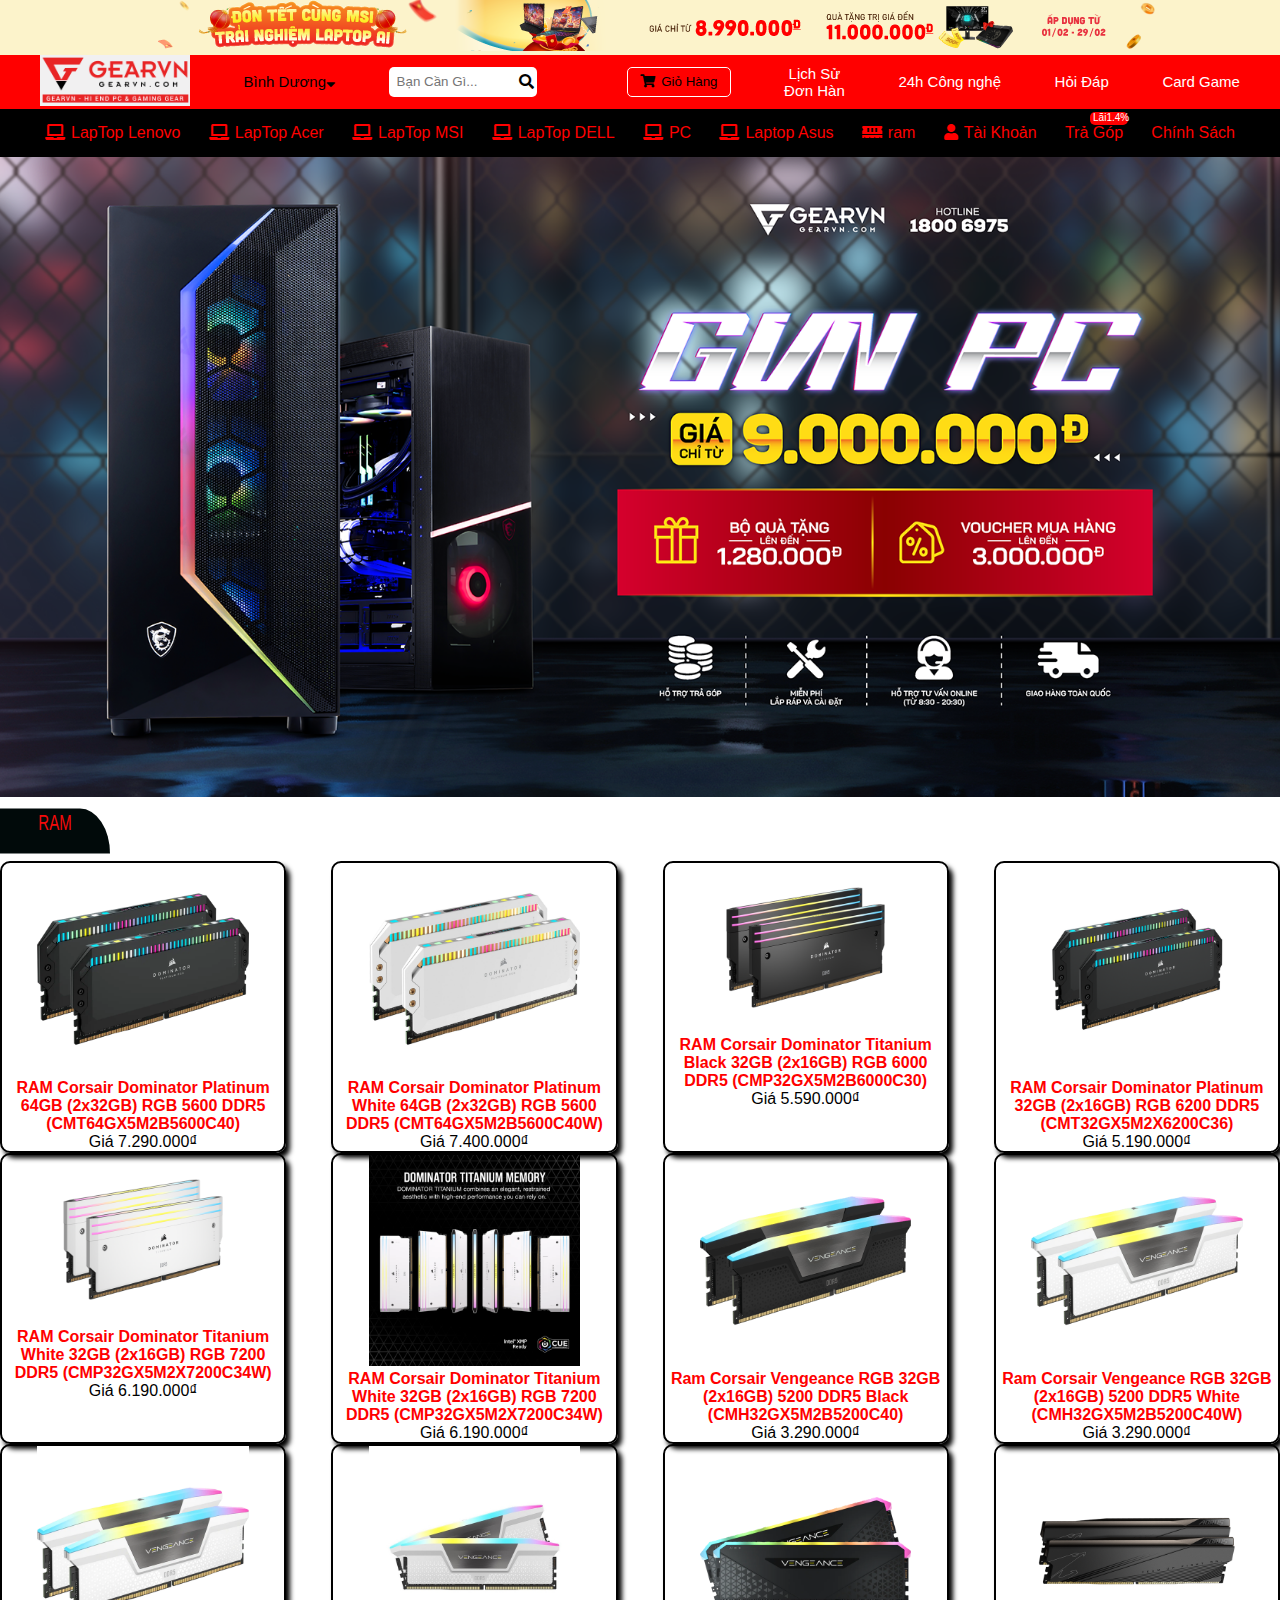
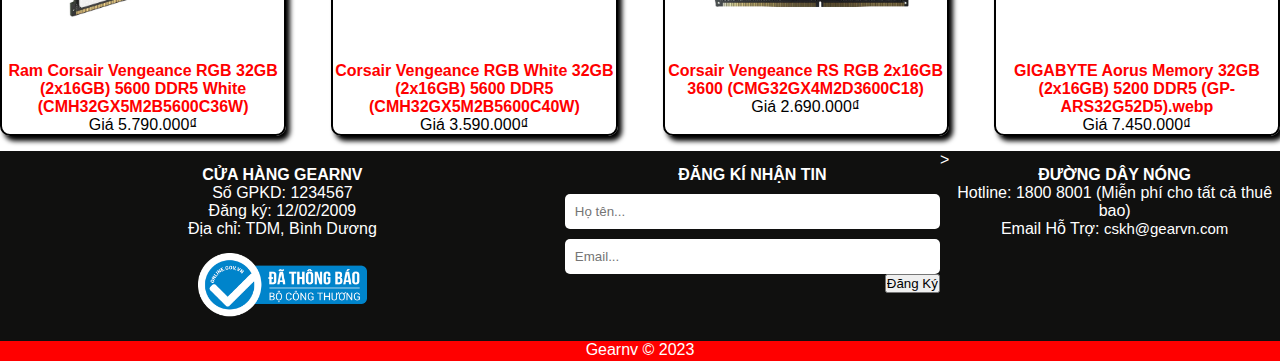
<file: ram.html>
<!DOCTYPE html>
<html lang="en">
<head>
    <meta charset="UTF-8">
    <meta name="viewport" content="width=device-width, initial-scale=1.0">
    <title>RAM</title>
    <link rel="stylesheet" href="https://cdnjs.cloudflare.com/ajax/libs/font-awesome/5.15.4/css/all.min.css" />
    <link rel="stylesheet" href="css/acerstyle.css">
</head>
<body>
    <header><img src="img/anh header.webp" alt=""></header>
    <nav>
       <div class="container">
        <ul>
            <li><a href="index.html"><img style="width: 150px;" src="img/logo.png" alt=""></a></li>
            <li><a href="">Bình Dương<i class="fas fa-sort-down"></i></a></li>
            <li><input type="text" placeholder="Bạn Cần Gì..."><i class="fas fa-search"></i></li>
            <li><a href=""><button><i class="fas fa-shopping-cart"></i>Giỏ Hàng</button></a></li>
            <li><a href="">Lịch Sử <br>Đơn Hàn</a></li>
            <li><a href="">24h Công nghệ</a></li>
            <li><a href="">Hỏi Đáp</a></li>
            <li><a href="">Card Game</a></li>
        </ul>
       </div>
    </nav>
    <section class="menu-bar">
        <div class="container">
            <div class="menu-bar-content">
                <ul>
                    <li><a href="lenovo.html"><i class="fas fa-laptop"></i>LapTop Lenovo</a></li>
                    <li><a href="acer.html"><i class="fas fa-laptop"></i>LapTop Acer </a></li>
                    <li><a href="msi.html"><i class="fas fa-laptop"></i>LapTop MSI</a></li>
                    <li><a href="dell.html"><i class="fas fa-laptop"></i>LapTop DELL</a></li>
                    <li><a href="pc.html"><i class="fas fa-laptop"></i>PC</a></li>
                    <li><a href="asus.html"><i class="fas fa-laptop"></i>Laptop Asus</a></li>
                    <li><a href="ram.html"><i class="fas fa-memory"></i>ram</a></li>
                    <li><a href="dangnhap.html"><i class="fas fa-user"></i>Tài Khoản</a></li>
                    <li><a href="">Trả Góp</a></li>
                    <li><a href="chinhsach.html">Chính Sách </a></li>
                </ul>
            </div>
        </div>
    </section>
    <div class="banner">
        <img src="img/banner/slideshow_2.webp" alt="">
    </div>
    <div class="name">
        <p>RAM</p>
    </div>
    <div class="cacsanpham">
        <div class="sanpham">
            <img src="img/RAM/RAM Corsair Dominator Platinum 64GB (2x32GB) RGB 5600 DDR5 (CMT64GX5M2B5600C40).webp" alt="">
            <h4 style="color: red;">RAM Corsair Dominator Platinum 64GB (2x32GB) RGB 5600 DDR5 (CMT64GX5M2B5600C40)</h4>
            <P>Giá 7.290.000₫</P>
        </div>
        <div class="sanpham">
            <img src="img/RAM/RAM Corsair Dominator Platinum White 64GB (2x32GB) RGB 5600 DDR5 (CMT64GX5M2B5600C40W).webp" alt="">
            <h4 style="color: red;">RAM Corsair Dominator Platinum White 64GB (2x32GB) RGB 5600 DDR5 (CMT64GX5M2B5600C40W)</h4>
            <P>Giá 7.400.000₫</P>
        </div>
        <div class="sanpham">
            <img src="img/RAM/RAM Corsair Dominator Titanium Black 32GB (2x16GB) RGB 6000 DDR5 (CMP32GX5M2B6000C30).webp" alt="">
            <h4 style="color: red;">RAM Corsair Dominator Titanium Black 32GB (2x16GB) RGB 6000 DDR5 (CMP32GX5M2B6000C30)</h4>
            <P>Giá 5.590.000₫</P>
        </div>
        <div class="sanpham">
            <img src="img/RAM/RAM Corsair Dominator Platinum 32GB (2x16GB) RGB 6200 DDR5 (CMT32GX5M2X6200C36).webp" alt="">
            <h4 style="color: red;">RAM Corsair Dominator Platinum 32GB (2x16GB) RGB 6200 DDR5 (CMT32GX5M2X6200C36)</h4>
            <P>Giá 5.190.000₫</P>
        </div>
    </div>
   
    <div class="cacsanpham">
       <div class="sanpham">
            <img src="img/RAM/RAM Corsair Dominator Titanium White 32GB (2x16GB) RGB 6000 DDR5 (CMP32GX5M2B6000C30W).webp" alt="">
            <h4 style="color: red;">RAM Corsair Dominator Titanium White 32GB (2x16GB) RGB 7200 DDR5 (CMP32GX5M2X7200C34W)</h4>
            <P>Giá 6.190.000₫</P>
        </div>
        <div class="sanpham">
            <img src="img/RAM/RAM Corsair Dominator Titanium White 32GB (2x16GB) RGB 7200 DDR5 (CMP32GX5M2X7200C34W).webp" alt="">
            <h4 style="color: red;">RAM Corsair Dominator Titanium White 32GB (2x16GB) RGB 7200 DDR5 (CMP32GX5M2X7200C34W)</h4>
            <P>Giá 6.190.000₫</P>
        </div>
        <div class="sanpham">
            <img src="img/RAM/Ram Corsair Vengeance RGB 32GB (2x16GB) 5200 DDR5 Black (CMH32GX5M2B5200C40).webp" alt="">
            <h4 style="color: red;">Ram Corsair Vengeance RGB 32GB (2x16GB) 5200 DDR5 Black (CMH32GX5M2B5200C40)</h4>
            <P>Giá 3.290.000₫</P>
        </div>
        <div class="sanpham">
            <img src="img/RAM/Ram Corsair Vengeance RGB 32GB (2x16GB) 5200 DDR5 White (CMH32GX5M2B5200C40W).webp" alt="">
            <h4 style="color: red;">Ram Corsair Vengeance RGB 32GB (2x16GB) 5200 DDR5 White (CMH32GX5M2B5200C40W)</h4>
            <P>Giá 3.290.000₫</P>
        </div>
    </div>
    <div class="cacsanpham">
        <div class="sanpham">
            <img src="img/RAM/Ram Corsair Vengeance RGB 32GB (2x16GB) 5600 DDR5 White (CMH32GX5M2B5600C36W).webp" alt="">
            <h4 style="color: red;">Ram Corsair Vengeance RGB 32GB (2x16GB) 5600 DDR5 White (CMH32GX5M2B5600C36W)</h4>
            <P>Giá 5.790.000₫</P>
        </div>
        <div class="sanpham">
            <img src="img/RAM/Ram Corsair Vengeance RGB White 32GB (2x16GB) 5600 DDR5 (CMH32GX5M2B5600C40W).webp" alt="">
            <h4 style="color: red;">Corsair Vengeance RGB White 32GB (2x16GB) 5600 DDR5 (CMH32GX5M2B5600C40W)</h4>
            <P>Giá 3.590.000₫</P>
        </div>
        <div class="sanpham">
            <img src="img/RAM/Ram Corsair Vengeance RS RGB 2x16GB 3600 (CMG32GX4M2D3600C18).webp" alt="">
            <h4 style="color: red;">Corsair Vengeance RS RGB 2x16GB 3600 (CMG32GX4M2D3600C18)</h4>
            <P>Giá 2.690.000₫</P>
        </div>
        <div class="sanpham">
            <img src="img/RAM/Ram GIGABYTE Aorus Memory 32GB (2x16GB) 5200 DDR5 (GP-ARS32G52D5).webp" alt="">
            <h4 style="color: red;">GIGABYTE Aorus Memory 32GB (2x16GB) 5200 DDR5 (GP-ARS32G52D5).webp</h4>
            <P>Giá 7.450.000₫</P>
        </div>
    </div>
    <footer>
        <div class="footinfor">
            <div class="col1">
                <h4>
                    CỬA HÀNG GEARNV
                </h4>
                <p>Số GPKD: 1234567</p>
                <p>
                    Đăng ký: 12/02/2009
                </p>
                <p>
                    Địa chỉ: TDM, Bình Dương
                </p>
                <img src="img/thongbaocongthuong.png" alt="thongbaocongthuong">
            </div>
            <div class="col2">
                <h4>ĐĂNG KÍ NHẬN TIN</h4>
                <form action="#">
                    <input type="text" placeholder="Họ tên..." required>
                    <input type="email" placeholder="Email..." required>
                    <p align="right"><input type="submit" value="Đăng Ký"></p>
                </form>
            </div>
            ><div class="col3">
                <h4>ĐƯỜNG DÂY NÓNG</h4>
                <p>Hotline: 1800 8001 (Miễn phí cho tất cả thuê bao)</p>
                Email Hỗ Trợ: <a href="cskh@gearvn.com">cskh@gearvn.com</a>
            </div>        
        </div>
        <div class="end">
            <p> Gearnv &copy; 2023</p>
        </div>
</body>
</html>
</file>
<file: css/style.css>
*{
    margin: 0;
    padding: 0;
    box-sizing: border-box;
    font-family: Arial, Helvetica, sans-serif;
}
.container{
    max-width: 1200px;
    margin: auto;
}
ul{
    list-style: none;
}
a{
    text-decoration: none;
}
/*-------------header---------*/
header{
    background-color: rgb(252,243,203);
    text-align: center;
}
/*-------------nav---------*/
nav{
    background-color: red;
}
nav ul{
    display: flex;
    justify-content: space-between;
    align-items: center;
}
nav ul li, a{
    color: white;
    font-size: 15px;
}
nav ul li:nth-child(2) a{
    color: black;
}
nav ul li:nth-child(2) i {
    color: rgb(1, 2, 2);
    font-size: 15px;
}
nav ul li:nth-child(3){
    position: relative;
}
nav ul li:nth-child(3) input{
    height: 30px;
    width: 80%;
    border-radius: 5px;
    border: none;
    padding-left: 8px;
    outline: none;
}
nav ul li:nth-child(3) i{
    position: absolute;
    font-size: 15px;
    right: 40px;
    color: black;
    line-height: 30px;
    cursor: pointer;
}
nav ul li:nth-child(4) button{
    height: 30px;
    padding: 0 12px ;
    cursor: pointer;
    background-color: red;
    color:black;
    border: 1px solid white;
    border-radius: 5px;
}
nav ul li:nth-child(4) button i{
    margin-right: 6px ;

}
nav ul li:nth-child(4) button:hover{
    background-color: whitesmoke;
}
nav ul li:nth-child(5){
    text-align: center;
}
nav ul li:nth-child(5):hover a{
    color: black;
}
nav ul li:nth-child(6):hover a{
    color: black;
}
nav ul li:nth-child(7):hover a{
    color: black;
}nav ul li:nth-child(8):hover a{
    color: black;
}
/*-------------menu-bar---------*/
.menu-bar{
    background-color: black; 
}
.menu-bar ul{ 
    display: flex;
    justify-content: space-between;
}
.menu-bar ul li a{
    color: red;
    font-size: 16px;
}
.menu-bar ul li a i{
    margin-right: 6px;
    font-size: 16px;
}
.menu-bar ul li {
    padding: 15px 5px;
    transition: all 0.3s ease;
}
.menu-bar ul li :hover{
    background-color: white;
}
.menu-bar ul li:nth-child(9){
    position: relative;
}
.menu-bar ul li:nth-child(9)::before{
    position: absolute;
    content: "Lãi1.4%";
    height: 13px;
    width: 35px;
    background-color: red;
    border-radius: 5px;
    right: 0;
    top: 3px;
    font-size: 10px;
    padding-left: 3px;
    color: white;
}
.banner img {

    max-width: 100%;
  
    height: auto;
  
    object-fit: cover;
  
  }
  /*-----------sanpham--------*/
  .name{
    width: 110px;
    border-top-right-radius: 80px;
    height: 30px;
    color: rgb(244, 10, 10);
    margin-top: 15px;
    margin-bottom: 15px;
    background-color: rgb(1, 10, 10);
    transform: scale(1,1.5);
    font-size: 15px;
    text-align: center;
  }
  .cacsanpham {
    display: flex;
    gap: 45px;
}
.sanpham > img {
    max-width: 70%;
}
.sanpham {
    width: 30%;
    border: 2px solid black;
    text-align: center;
    border-radius: 10px;
    box-shadow: 4px 5px 5px black;
    
}
.name1{
    width: 110px;
    border-top-right-radius: 80px;
    height: 30px;
    color: rgb(244, 10, 10);
    margin-top: 15px;
    margin-bottom: 15px;
    background-color: rgb(1, 10, 10);
    transform: scale(1,1.5);
    font-size: 15px;
    text-align: center;
}
.cacsanpham {
    display: flex;
    gap: 45px;
}
.sanpham > img {
    max-width: 75%;
}
.sanpham {
    width: 23%;
    border: 2px solid black;
    text-align: center;
    border-radius: 10px;
    box-shadow: 4px 5px 5px black;
}
.name2{
    width: 110px;
    border-top-right-radius: 80px;
    height: 30px;
    color: rgb(244, 10, 10);
    margin-top: 15px;
    margin-bottom: 15px;
    background-color: rgb(1, 10, 10);
    transform: scale(1,1.5);
    font-size: 15px;
    text-align: center;
}
.cacsanpham {
    display: flex;
    gap: 45px;
}
.sanpham > img {
    max-width: 75%;
}
.sanpham {
    width: 23%;
    border: 2px solid black;
    text-align: center;
    border-radius: 10px;
    box-shadow: 4px 5px 5px black;
}
.name3{
    width: 120px;
    border-top-right-radius: 90px;
    height: 30px;
    color: rgb(244, 10, 10);
    margin-top: 15px;
    margin-bottom: 15px;
    background-color: rgb(1, 10, 10);
    transform: scale(1,1.5);
    font-size: 14px;
    text-align: center;
}
.cacsanpham {
    display: flex;
    gap: 45px;
}
.sanpham > img {
    max-width: 75%;
}
.sanpham {
    width: 23%;
    border: 2px solid black;
    text-align: center;
    border-radius: 10px;
    box-shadow: 4px 5px 5px black;
}
/*-----------footer--------*/
footer {
    margin-top: 15px;
    background-color: rgb(16, 16, 15);
    color: white;
}
footer > .footinfor {
    display: flex;
    justify-content: space-around;
}
footer > .footinfor > .col1 >img {
    margin-top: 15px;
    max-width: 30%;
}
footer > .footinfor >.col1{
    margin-top: 15px;
    text-align: center;
}
footer > .footinfor >.col2{
    margin-top: 15px;
    text-align: center;
}
footer > .footinfor >.col3{
    margin-top: 15px;
    text-align: center;
}
footer > .footinfor > .col2 > form >input[type=text],
footer > .footinfor > .col2 > form >input[type=email]{
    width: 100%;
    padding: 10px;
    margin-top: 10px;
    border: none;
    border-radius: 5px;
}
/*-----------end--------*/
.end {
    background-color: red;
    height: 20px;
   text-align: center;
   margin-top: 20px;
}
</file>
<file: css/acerstyle.css>
*{
    margin: 0;
    padding: 0;
    box-sizing: border-box;
    font-family: Arial, Helvetica, sans-serif;
}
.container{
    max-width: 1200px;
    margin: auto;
}
ul{
    list-style: none;
}
a{
    text-decoration: none;
}
/*-------------header---------*/
header{
    background-color: rgb(252,243,203);
    text-align: center;
}
/*-------------nav---------*/
nav{
    background-color: red;
}
nav ul{
    display: flex;
    justify-content: space-between;
    align-items: center;
}
nav ul li, a{
    color: white;
    font-size: 15px;
}
nav ul li:nth-child(2) a{
    color: black;
}
nav ul li:nth-child(2) i {
    color: rgb(1, 2, 2);
    font-size: 15px;
}
nav ul li:nth-child(3){
    position: relative;
}
nav ul li:nth-child(3) input{
    height: 30px;
    width: 80%;
    border-radius: 5px;
    border: none;
    padding-left: 8px;
    outline: none;
}
nav ul li:nth-child(3) i{
    position: absolute;
    font-size: 15px;
    right: 40px;
    color: black;
    line-height: 30px;
    cursor: pointer;
}
nav ul li:nth-child(4) button{
    height: 30px;
    padding: 0 12px ;
    cursor: pointer;
    background-color: red;
    color:black;
    border: 1px solid white;
    border-radius: 5px;
}
nav ul li:nth-child(4) button i{
    margin-right: 6px ;

}
nav ul li:nth-child(4) button:hover{
    background-color: whitesmoke;
}
nav ul li:nth-child(5){
    text-align: center;
}
nav ul li:nth-child(5):hover a{
    color: black;
}
nav ul li:nth-child(6):hover a{
    color: black;
}
nav ul li:nth-child(7):hover a{
    color: black;
}nav ul li:nth-child(8):hover a{
    color: black;
}
/*-------------menu-bar---------*/
.menu-bar{
    background-color: black; 
}
.menu-bar ul{ 
    display: flex;
    justify-content: space-between;
}
.menu-bar ul li a{
    color: red;
    font-size: 16px;
}
.menu-bar ul li a i{
    margin-right: 6px;
    font-size: 16px;
}
.menu-bar ul li {
    padding: 15px 5px;
    transition: all 0.3s ease;
}
.menu-bar ul li :hover{
    background-color: white;
}
.menu-bar ul li:nth-child(9){
    position: relative;
}
.menu-bar ul li:nth-child(9)::before{
    position: absolute;
    content: "Lãi1.4%";
    height: 13px;
    width: 35px;
    background-color: red;
    border-radius: 5px;
    right: 0;
    top: 3px;
    font-size: 10px;
    padding-left: 3px;
    color: white;
}
.banner img {

    max-width: 100%;
  
    height: auto;
  
    object-fit: cover;
  
  }
  /*-----------sanpham--------*/
  .name{
    width: 110px;
    border-top-right-radius: 80px;
    height: 30px;
    color: rgb(244, 10, 10);
    margin-top: 15px;
    margin-bottom: 15px;
    background-color: rgb(1, 10, 10);
    transform: scale(1,1.5);
    font-size: 15px;
    text-align: center;
  }
  .cacsanpham {
    display: flex;
    gap: 45px;
}
.sanpham > img {
    max-width: 75%;
}
.sanpham {
    width: 25%;
    border: 2px solid black;
    text-align: center;
    border-radius: 10px;
    box-shadow: 4px 5px 5px black;
}

/*-----------footer--------*/
footer {
    margin-top: 15px;
    background-color: rgb(16, 16, 15);
    color: white;
}
footer > .footinfor {
    display: flex;
    justify-content: space-around;
}
footer > .footinfor > .col1 >img {
    margin-top: 15px;
    max-width: 30%;
}
footer > .footinfor >.col1{
    margin-top: 15px;
    text-align: center;
}
footer > .footinfor >.col2{
    margin-top: 15px;
    text-align: center;
}
footer > .footinfor >.col3{
    margin-top: 15px;
    text-align: center;
}
footer > .footinfor > .col2 > form >input[type=text],
footer > .footinfor > .col2 > form >input[type=email]{
    width: 100%;
    padding: 10px;
    margin-top: 10px;
    border: none;
    border-radius: 5px;
}
/*-----------end--------*/
.end {
    background-color: red;
    height: 20px;
   text-align: center;
   margin-top: 20px;
}
</file>
<file: css/asusstyle.css>
*{
    margin: 0;
    padding: 0;
    box-sizing: border-box;
    font-family: Arial, Helvetica, sans-serif;
}
.container{
    max-width: 1200px;
    margin: auto;
}
ul{
    list-style: none;
}
a{
    text-decoration: none;
}
/*-------------header---------*/
header{
    background-color: rgb(252,243,203);
    text-align: center;
}
/*-------------nav---------*/
nav{
    background-color: red;
}
nav ul{
    display: flex;
    justify-content: space-between;
    align-items: center;
}
nav ul li, a{
    color: white;
    font-size: 15px;
}
nav ul li:nth-child(2) a{
    color: black;
}
nav ul li:nth-child(2) i {
    color: rgb(1, 2, 2);
    font-size: 15px;
}
nav ul li:nth-child(3){
    position: relative;
}
nav ul li:nth-child(3) input{
    height: 30px;
    width: 80%;
    border-radius: 5px;
    border: none;
    padding-left: 8px;
    outline: none;
}
nav ul li:nth-child(3) i{
    position: absolute;
    font-size: 15px;
    right: 40px;
    color: black;
    line-height: 30px;
    cursor: pointer;
}
nav ul li:nth-child(4) button{
    height: 30px;
    padding: 0 12px ;
    cursor: pointer;
    background-color: red;
    color:black;
    border: 1px solid white;
    border-radius: 5px;
}
nav ul li:nth-child(4) button i{
    margin-right: 6px ;

}
nav ul li:nth-child(4) button:hover{
    background-color: whitesmoke;
}
nav ul li:nth-child(5){
    text-align: center;
}
nav ul li:nth-child(5):hover a{
    color: black;
}
nav ul li:nth-child(6):hover a{
    color: black;
}
nav ul li:nth-child(7):hover a{
    color: black;
}nav ul li:nth-child(8):hover a{
    color: black;
}
/*-------------menu-bar---------*/
.menu-bar{
    background-color: black; 
}
.menu-bar ul{ 
    display: flex;
    justify-content: space-between;
}
.menu-bar ul li a{
    color: red;
    font-size: 16px;
}
.menu-bar ul li a i{
    margin-right: 6px;
    font-size: 16px;
}
.menu-bar ul li {
    padding: 15px 5px;
    transition: all 0.3s ease;
}
.menu-bar ul li :hover{
    background-color: white;
}
.menu-bar ul li:nth-child(9){
    position: relative;
}
.menu-bar ul li:nth-child(9)::before{
    position: absolute;
    content: "Lãi1.4%";
    height: 13px;
    width: 35px;
    background-color: red;
    border-radius: 5px;
    right: 0;
    top: 3px;
    font-size: 10px;
    padding-left: 3px;
    color: white;
}
.banner img {

    max-width: 100%;
  
    height: auto;
  
    object-fit: cover;
  
  }
  /*-----------sanpham--------*/
  .name{
    width: 110px;
    border-top-right-radius: 80px;
    height: 30px;
    color: rgb(244, 10, 10);
    margin-top: 15px;
    margin-bottom: 15px;
    background-color: rgb(1, 10, 10);
    transform: scale(1,1.5);
    font-size: 15px;
    text-align: center;
  }
  .cacsanpham {
    display: flex;
    gap: 45px;
}
.sanpham > img {
    max-width: 75%;
}
.sanpham {
    width: 25%;
    border: 2px solid black;
    text-align: center;
    border-radius: 10px;
    box-shadow: 4px 5px 5px black;
}

/*-----------footer--------*/
footer {
    margin-top: 15px;
    background-color: rgb(16, 16, 15);
    color: white;
}
footer > .footinfor {
    display: flex;
    justify-content: space-around;
}
footer > .footinfor > .col1 >img {
    margin-top: 15px;
    max-width: 30%;
}
footer > .footinfor >.col1{
    margin-top: 15px;
    text-align: center;
}
footer > .footinfor >.col2{
    margin-top: 15px;
    text-align: center;
}
footer > .footinfor >.col3{
    margin-top: 15px;
    text-align: center;
}
footer > .footinfor > .col2 > form >input[type=text],
footer > .footinfor > .col2 > form >input[type=email]{
    width: 100%;
    padding: 10px;
    margin-top: 10px;
    border: none;
    border-radius: 5px;
}
/*-----------end--------*/
.end {
    background-color: red;
    height: 20px;
   text-align: center;
   margin-top: 20px;
}
</file>
<file: css/chinhsach.css>
*{
    margin: 0;
    padding: 0;
    box-sizing: border-box;
    font-family: Arial, Helvetica, sans-serif;
}
.container{
    max-width: 1200px;
    margin: auto;
}
ul{
    list-style: none;
}
a{
    text-decoration: none;
}
/*-------------header---------*/
header{
    background-color: rgb(252,243,203);
    text-align: center;
}
/*-------------nav---------*/
nav{
    background-color: red;
}
nav ul{
    display: flex;
    justify-content: space-between;
    align-items: center;
}
nav ul li, a{
    color: white;
    font-size: 15px;
}
nav ul li:nth-child(2) a{
    color: black;
}
nav ul li:nth-child(2) i {
    color: rgb(1, 2, 2);
    font-size: 15px;
}
nav ul li:nth-child(3){
    position: relative;
}
nav ul li:nth-child(3) input{
    height: 30px;
    width: 80%;
    border-radius: 5px;
    border: none;
    padding-left: 8px;
    outline: none;
}
nav ul li:nth-child(3) i{
    position: absolute;
    font-size: 15px;
    right: 40px;
    color: black;
    line-height: 30px;
    cursor: pointer;
}
nav ul li:nth-child(4) button{
    height: 30px;
    padding: 0 12px ;
    cursor: pointer;
    background-color: red;
    color:black;
    border: 1px solid white;
    border-radius: 5px;
}
nav ul li:nth-child(4) button i{
    margin-right: 6px ;

}
nav ul li:nth-child(4) button:hover{
    background-color: whitesmoke;
}
nav ul li:nth-child(5){
    text-align: center;
}
nav ul li:nth-child(5):hover a{
    color: black;
}
nav ul li:nth-child(6):hover a{
    color: black;
}
nav ul li:nth-child(7):hover a{
    color: black;
}nav ul li:nth-child(8):hover a{
    color: black;
}
/*-------------menu-bar---------*/
.menu-bar{
    background-color: black; 
}
.menu-bar ul{ 
    display: flex;
    justify-content: space-between;
}
.menu-bar ul li a{
    color: red;
    font-size: 16px;
}
.menu-bar ul li a i{
    margin-right: 6px;
    font-size: 16px;
}
.menu-bar ul li {
    padding: 15px 5px;
    transition: all 0.3s ease;
}
.menu-bar ul li :hover{
    background-color: white;
}
.menu-bar ul li:nth-child(9){
    position: relative;
}
.menu-bar ul li:nth-child(9)::before{
    position: absolute;
    content: "Lãi1.4%";
    height: 13px;
    width: 35px;
    background-color: red;
    border-radius: 5px;
    right: 0;
    top: 3px;
    font-size: 10px;
    padding-left: 3px;
    color: white;
}
.banner img {

    max-width: 100%;
  
    height: auto;
  
    object-fit: cover;
  
  }
  /*-----------CHÍNH SÁCH--------*/
  .chinhsach{
    width: 110px;
    border-top-right-radius: 80px;
    height: 30px;
    color: rgb(14, 2, 2);
    margin-top: 15px;
    margin-bottom: 15px;
    background-color: rgb(218, 12, 12);
    transform: scale(1,1.5);
    font-size: 15px;
    text-align: center;
  }
  .dk{
    font-size: 25px;
    font-weight: bolder;
  }
  .p >p {
    font-weight: bold;
    font-size: 18px;
    background-color:white;
    color: red;
    font-style: italic;
  }
/*-----------footer--------*/
footer {
    margin-top: 15px;
    background-color: rgb(16, 16, 15);
    color: white;
}
footer > .footinfor {
    display: flex;
    justify-content: space-around;
}
footer > .footinfor > .col1 >img {
    margin-top: 15px;
    max-width: 30%;
}
footer > .footinfor >.col1{
    margin-top: 15px;
    text-align: center;
}
footer > .footinfor >.col2{
    margin-top: 15px;
    text-align: center;
}
footer > .footinfor >.col3{
    margin-top: 15px;
    text-align: center;
}
footer > .footinfor > .col2 > form >input[type=text],
footer > .footinfor > .col2 > form >input[type=email]{
    width: 100%;
    padding: 10px;
    margin-top: 10px;
    border: none;
    border-radius: 5px;
}
/*-----------end--------*/
.end {
    background-color: red;
    height: 20px;
   text-align: center;
   margin-top: 20px;
}
</file>
<file: css/dangki.css>
*{
    margin: 0;
    padding: 0;
    box-sizing: border-box;
    font-family: Arial, Helvetica, sans-serif;
}
.container{
    max-width: 1200px;
    margin: auto;
}
ul{
    list-style: none;
}
a{
    text-decoration: none;
}
/*-------------header---------*/
header{
    background-color: rgb(252,243,203);
    text-align: center;
}
/*-------------nav---------*/
nav{
    background-color: red;
}
nav ul{
    display: flex;
    justify-content: space-between;
    align-items: center;
}
nav ul li, a{
    color: white;
    font-size: 15px;
}
nav ul li:nth-child(2) a{
    color: black;
}
nav ul li:nth-child(2) i {
    color: rgb(1, 2, 2);
    font-size: 15px;
}
nav ul li:nth-child(3){
    position: relative;
}
nav ul li:nth-child(3) input{
    height: 30px;
    width: 80%;
    border-radius: 5px;
    border: none;
    padding-left: 8px;
    outline: none;
}
nav ul li:nth-child(3) i{
    position: absolute;
    font-size: 15px;
    right: 40px;
    color: black;
    line-height: 30px;
    cursor: pointer;
}
nav ul li:nth-child(4) button{
    height: 30px;
    padding: 0 12px ;
    cursor: pointer;
    background-color: red;
    color:black;
    border: 1px solid white;
    border-radius: 5px;
}
nav ul li:nth-child(4) button i{
    margin-right: 6px ;

}
nav ul li:nth-child(4) button:hover{
    background-color: whitesmoke;
}
nav ul li:nth-child(5){
    text-align: center;
}
nav ul li:nth-child(5):hover a{
    color: black;
}
nav ul li:nth-child(6):hover a{
    color: black;
}
nav ul li:nth-child(7):hover a{
    color: black;
}nav ul li:nth-child(8):hover a{
    color: black;
}
/*-------------menu-bar---------*/
.menu-bar{
    background-color: black; 
}
.menu-bar ul{ 
    display: flex;
    justify-content: space-between;
}
.menu-bar ul li a{
    color: red;
    font-size: 16px;
}
.menu-bar ul li a i{
    margin-right: 6px;
    font-size: 16px;
}
.menu-bar ul li {
    padding: 15px 5px;
    transition: all 0.3s ease;
}
.menu-bar ul li :hover{
    background-color: white;
}
.menu-bar ul li:nth-child(9){
    position: relative;
}
.menu-bar ul li:nth-child(9)::before{
    position: absolute;
    content: "Lãi1.4%";
    height: 13px;
    width: 35px;
    background-color: red;
    border-radius: 5px;
    right: 0;
    top: 3px;
    font-size: 10px;
    padding-left: 3px;
    color: white;
}
.banner img {

    max-width: 100%;
  
    height: auto;
  
    object-fit: cover;
  
  }
 /*-----------dangki--------*/
.wrapper h1 {
    font-size: 36px;
    text-align: center;
}
.wrapper {
    width: 100%;
    display: flex;
    justify-content: center;
    align-items: center;
    background-color: red;
}
.wrapper .input-box{
    width: 100%;
    height: 40px;
}
.input-box input {
    width: 100%;
    height: 100%;
    background:transparent;
    border: black;
    outline: black;
    border: 2px solid black;
    border-radius: 16px;
    color: rgb(15, 15, 16);
    padding: 20px 45px;
}
.input-box input::placeholder {
    color: rgb(0, 0, 0);

}
.wrapper .btn {
    width: 100%;
    height: 50%;
}
/*-----------footer--------*/
footer {
    margin-top: 15px;
    background-color: rgb(16, 16, 15);
    color: white;
}
footer > .footinfor {
    display: flex;
    justify-content: space-around;
}
footer > .footinfor > .col1 >img {
    margin-top: 15px;
    max-width: 30%;
}
footer > .footinfor >.col1{
    margin-top: 15px;
    text-align: center;
}
footer > .footinfor >.col2{
    margin-top: 15px;
    text-align: center;
}
footer > .footinfor >.col3{
    margin-top: 15px;
    text-align: center;
}
footer > .footinfor > .col2 > form >input[type=text],
footer > .footinfor > .col2 > form >input[type=email]{
    width: 100%;
    padding: 10px;
    margin-top: 10px;
    border: none;
    border-radius: 5px;
}
/*-----------end--------*/
.end {
    background-color: red;
    height: 20px;
   text-align: center;
   margin-top: 20px;
}
</file>
<file: css/dangnhap.css>
*{
    margin: 0;
    padding: 0;
    box-sizing: border-box;
    font-family: Arial, Helvetica, sans-serif;
}
.container{
    max-width: 1200px;
    margin: auto;
}
ul{
    list-style: none;
}
a{
    text-decoration: none;
}
/*-------------header---------*/
header{
    background-color: rgb(252,243,203);
    text-align: center;
}
/*-------------nav---------*/
nav{
    background-color: red;
}
nav ul{
    display: flex;
    justify-content: space-between;
    align-items: center;
}
nav ul li, a{
    color: white;
    font-size: 15px;
}
nav ul li:nth-child(2) a{
    color: black;
}
nav ul li:nth-child(2) i {
    color: rgb(1, 2, 2);
    font-size: 15px;
}
nav ul li:nth-child(3){
    position: relative;
}
nav ul li:nth-child(3) input{
    height: 30px;
    width: 80%;
    border-radius: 5px;
    border: none;
    padding-left: 8px;
    outline: none;
}
nav ul li:nth-child(3) i{
    position: absolute;
    font-size: 15px;
    right: 40px;
    color: black;
    line-height: 30px;
    cursor: pointer;
}
nav ul li:nth-child(4) button{
    height: 30px;
    padding: 0 12px ;
    cursor: pointer;
    background-color: red;
    color:black;
    border: 1px solid white;
    border-radius: 5px;
}
nav ul li:nth-child(4) button i{
    margin-right: 6px ;

}
nav ul li:nth-child(4) button:hover{
    background-color: whitesmoke;
}
nav ul li:nth-child(5){
    text-align: center;
}
nav ul li:nth-child(5):hover a{
    color: black;
}
nav ul li:nth-child(6):hover a{
    color: black;
}
nav ul li:nth-child(7):hover a{
    color: black;
}nav ul li:nth-child(8):hover a{
    color: black;
}
/*-------------menu-bar---------*/
.menu-bar{
    background-color: black; 
}
.menu-bar ul{ 
    display: flex;
    justify-content: space-between;
}
.menu-bar ul li a{
    color: red;
    font-size: 16px;
}
.menu-bar ul li a i{
    margin-right: 6px;
    font-size: 16px;
}
.menu-bar ul li {
    padding: 15px 5px;
    transition: all 0.3s ease;
}
.menu-bar ul li :hover{
    background-color: white;
}
.menu-bar ul li:nth-child(9){
    position: relative;
}
.menu-bar ul li:nth-child(9)::before{
    position: absolute;
    content: "Lãi1.4%";
    height: 13px;
    width: 35px;
    background-color: red;
    border-radius: 5px;
    right: 0;
    top: 3px;
    font-size: 10px;
    padding-left: 3px;
    color: white;
}
.banner img {

    max-width: 100%;
  
    height: auto;
  
    object-fit: cover;
  
  }
 /*-----------dangki--------*/
 .wrapper {
    width: 100%;
    color: rgb(14, 13, 12);
    background-color: red;
    display: flex;
    justify-content: center;
    align-items: center;
   
}
.wrapper h1 {
    font-size: 36px;
    text-align: center;
    
}
.wrapper .input-box{
    width: 100%;
    height: 50%;
}
.input-box input {
    width: 100%;
    height: 100%;
    background:transparent;
    border: none;
    outline: none;
    border: 2px solid black;
    border-radius: 16px;
    color: aliceblue;
    padding: 20px 45px;
}
.input-box input::placeholder {
    color: black;

}
.input-box i{
    font-size: 20px;
}
.wrapper .remember-forgot{
    display: flex;
    justify-content: space-between;
    font-size: 15px;
}
.wrapper .btn {
    width: 100%;
    height: 50%;
}
.wrapper .resister-link {
    text-align: center;
}


/*-----------footer--------*/
footer {
    margin-top: 15px;
    background-color: rgb(16, 16, 15);
    color: white;
}
footer > .footinfor {
    display: flex;
    justify-content: space-around;
}
footer > .footinfor > .col1 >img {
    margin-top: 15px;
    max-width: 30%;
}
footer > .footinfor >.col1{
    margin-top: 15px;
    text-align: center;
}
footer > .footinfor >.col2{
    margin-top: 15px;
    text-align: center;
}
footer > .footinfor >.col3{
    margin-top: 15px;
    text-align: center;
}
footer > .footinfor > .col2 > form >input[type=text],
footer > .footinfor > .col2 > form >input[type=email]{
    width: 100%;
    padding: 10px;
    margin-top: 10px;
    border: none;
    border-radius: 5px;
}
/*-----------end--------*/
.end {
    background-color: red;
    height: 20px;
   text-align: center;
   margin-top: 20px;
}
</file>
<file: css/lenovostyle.css>
*{
    margin: 0;
    padding: 0;
    box-sizing: border-box;
    font-family: Arial, Helvetica, sans-serif;
}
.container{
    max-width: 1200px;
    margin: auto;
}
ul{
    list-style: none;
}
a{
    text-decoration: none;
}
/*-------------header---------*/
header{
    background-color: rgb(252,243,203);
    text-align: center;
}
/*-------------nav---------*/
nav{
    background-color: red;
}
nav ul{
    display: flex;
    justify-content: space-between;
    align-items: center;
}
nav ul li, a{
    color: white;
    font-size: 15px;
}
nav ul li:nth-child(2) a{
    color: black;
}
nav ul li:nth-child(2) i {
    color: rgb(1, 2, 2);
    font-size: 15px;
}
nav ul li:nth-child(3){
    position: relative;
}
nav ul li:nth-child(3) input{
    height: 30px;
    width: 80%;
    border-radius: 5px;
    border: none;
    padding-left: 8px;
    outline: none;
}
nav ul li:nth-child(3) i{
    position: absolute;
    font-size: 15px;
    right: 40px;
    color: black;
    line-height: 30px;
    cursor: pointer;
}
nav ul li:nth-child(4) button{
    height: 30px;
    padding: 0 12px ;
    cursor: pointer;
    background-color: red;
    color:black;
    border: 1px solid white;
    border-radius: 5px;
}
nav ul li:nth-child(4) button i{
    margin-right: 6px ;

}
nav ul li:nth-child(4) button:hover{
    background-color: whitesmoke;
}
nav ul li:nth-child(5){
    text-align: center;
}
nav ul li:nth-child(5):hover a{
    color: black;
}
nav ul li:nth-child(6):hover a{
    color: black;
}
nav ul li:nth-child(7):hover a{
    color: black;
}nav ul li:nth-child(8):hover a{
    color: black;
}
/*-------------menu-bar---------*/
.menu-bar{
    background-color: black; 
}
.menu-bar ul{ 
    display: flex;
    justify-content: space-between;
}
.menu-bar ul li a{
    color: red;
    font-size: 16px;
}
.menu-bar ul li a i{
    margin-right: 6px;
    font-size: 16px;
}
.menu-bar ul li {
    padding: 15px 5px;
    transition: all 0.3s ease;
}
.menu-bar ul li :hover{
    background-color: white;
}
.menu-bar ul li:nth-child(9){
    position: relative;
}
.menu-bar ul li:nth-child(9)::before{
    position: absolute;
    content: "Lãi1.4%";
    height: 13px;
    width: 35px;
    background-color: red;
    border-radius: 5px;
    right: 0;
    top: 3px;
    font-size: 10px;
    padding-left: 3px;
    color: white;
}
.banner img {

    max-width: 100%;
  
    height: auto;
  
    object-fit: cover;
  
  }
  /*-----------sanpham--------*/
  .name{
    width: 110px;
    border-top-right-radius: 80px;
    height: 30px;
    color: rgb(244, 10, 10);
    margin-top: 15px;
    margin-bottom: 15px;
    background-color: rgb(1, 10, 10);
    transform: scale(1,1.5);
    font-size: 15px;
    text-align: center;
  }
  .cacsanpham {
    display: flex;
    gap: 45px;
}
.sanpham > img {
    max-width: 75%;
}
.sanpham {
    width: 23%;
    border: 2px solid black;
    text-align: center;
    border-radius: 10px;
    box-shadow: 4px 5px 5px black;
}
/*-----------footer--------*/
footer {
    margin-top: 15px;
    background-color: rgb(16, 16, 15);
    color: white;
}
footer > .footinfor {
    display: flex;
    justify-content: space-around;
}
footer > .footinfor > .col1 >img {
    margin-top: 15px;
    max-width: 30%;
}
footer > .footinfor >.col1{
    margin-top: 15px;
    text-align: center;
}
footer > .footinfor >.col2{
    margin-top: 15px;
    text-align: center;
}
footer > .footinfor >.col3{
    margin-top: 15px;
    text-align: center;
}
footer > .footinfor > .col2 > form >input[type=text],
footer > .footinfor > .col2 > form >input[type=email]{
    width: 100%;
    padding: 10px;
    margin-top: 10px;
    border: none;
    border-radius: 5px;
}
/*-----------end--------*/
.end {
    background-color: red;
    height: 20px;
   text-align: center;
   margin-top: 20px;
}
</file>
